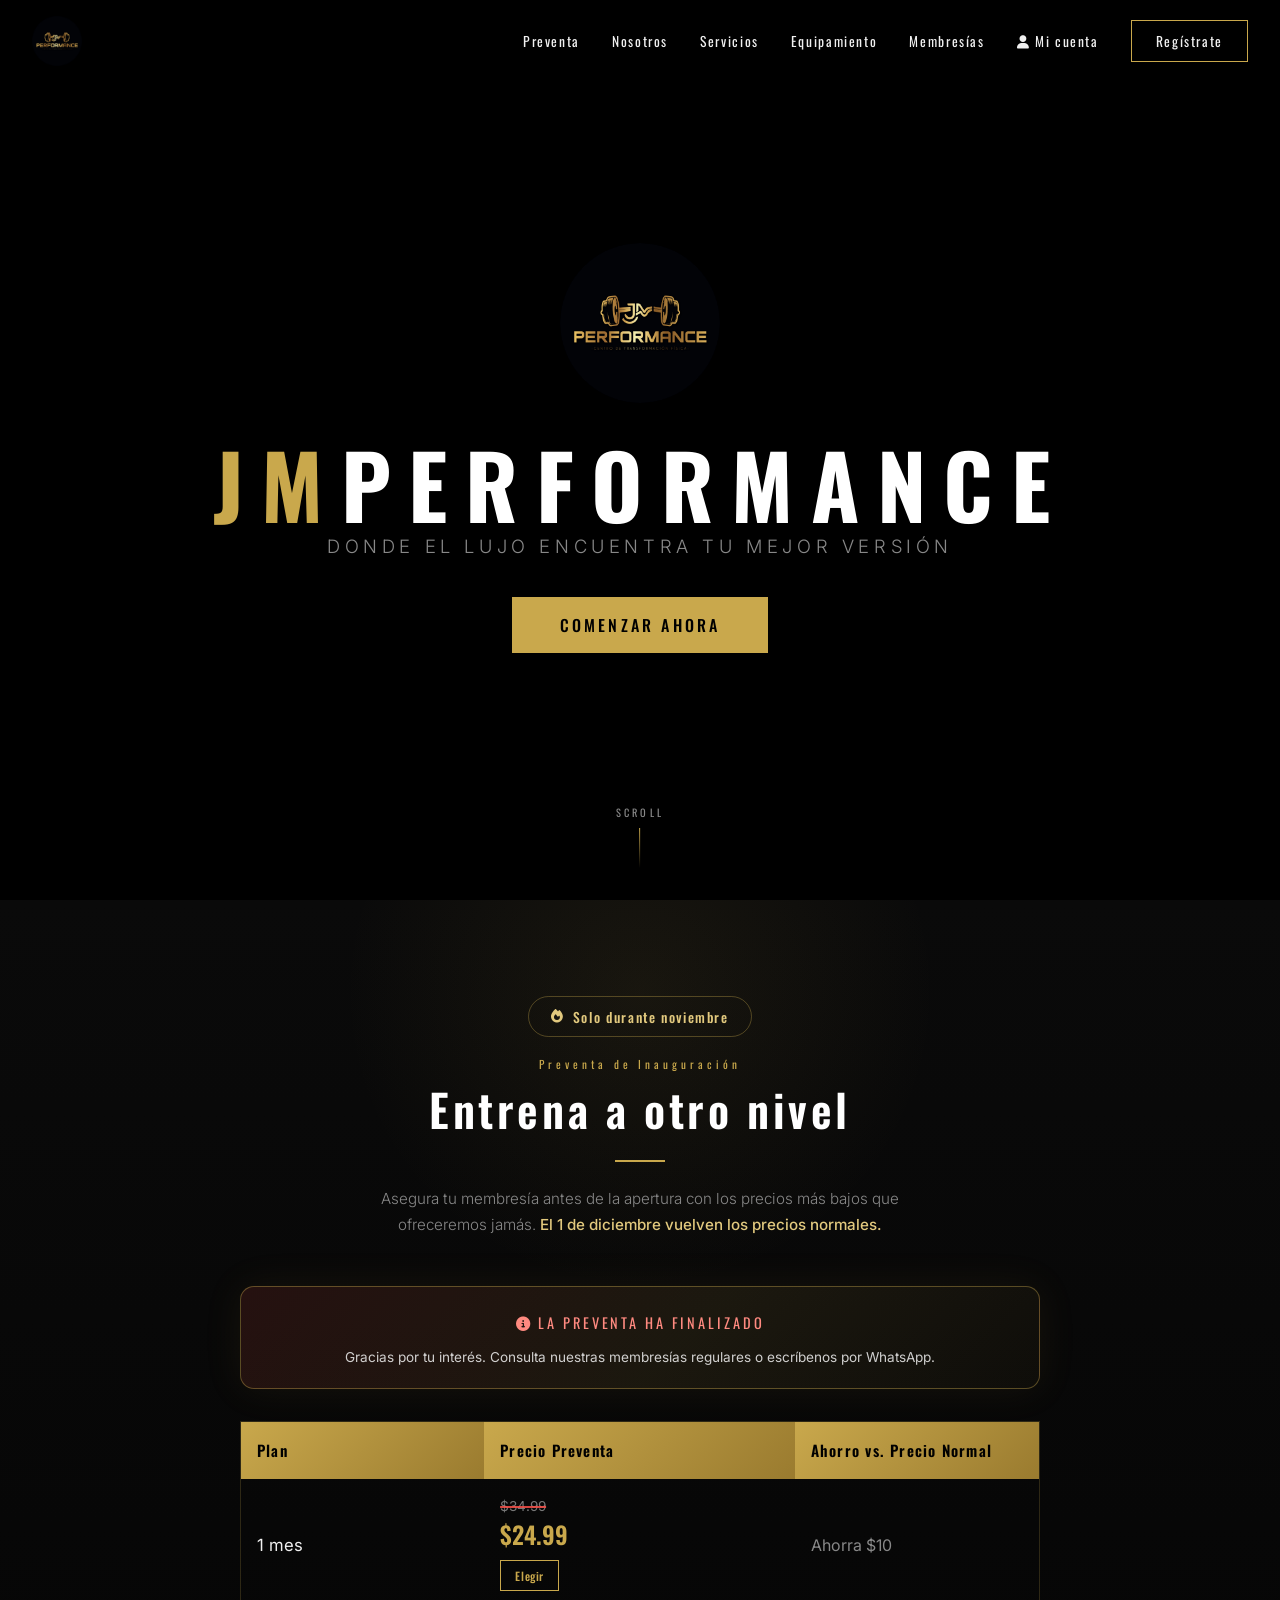
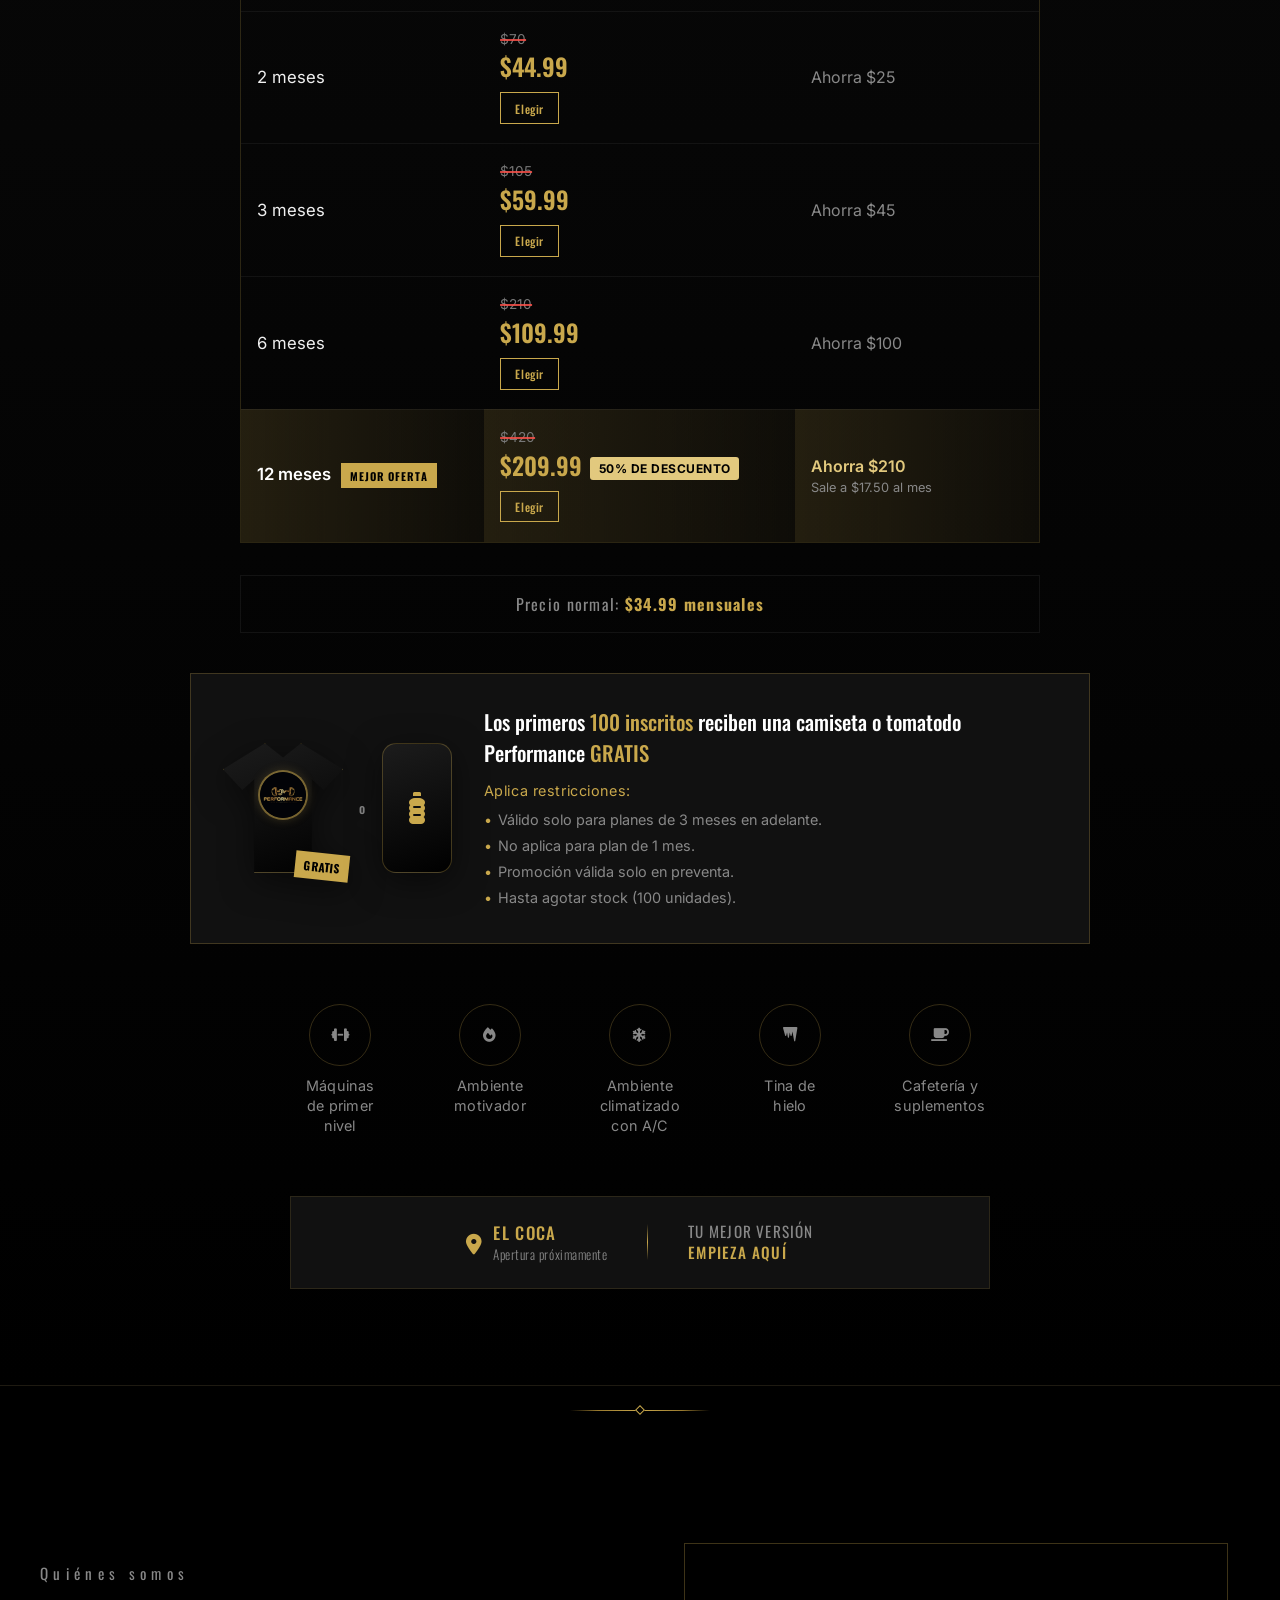
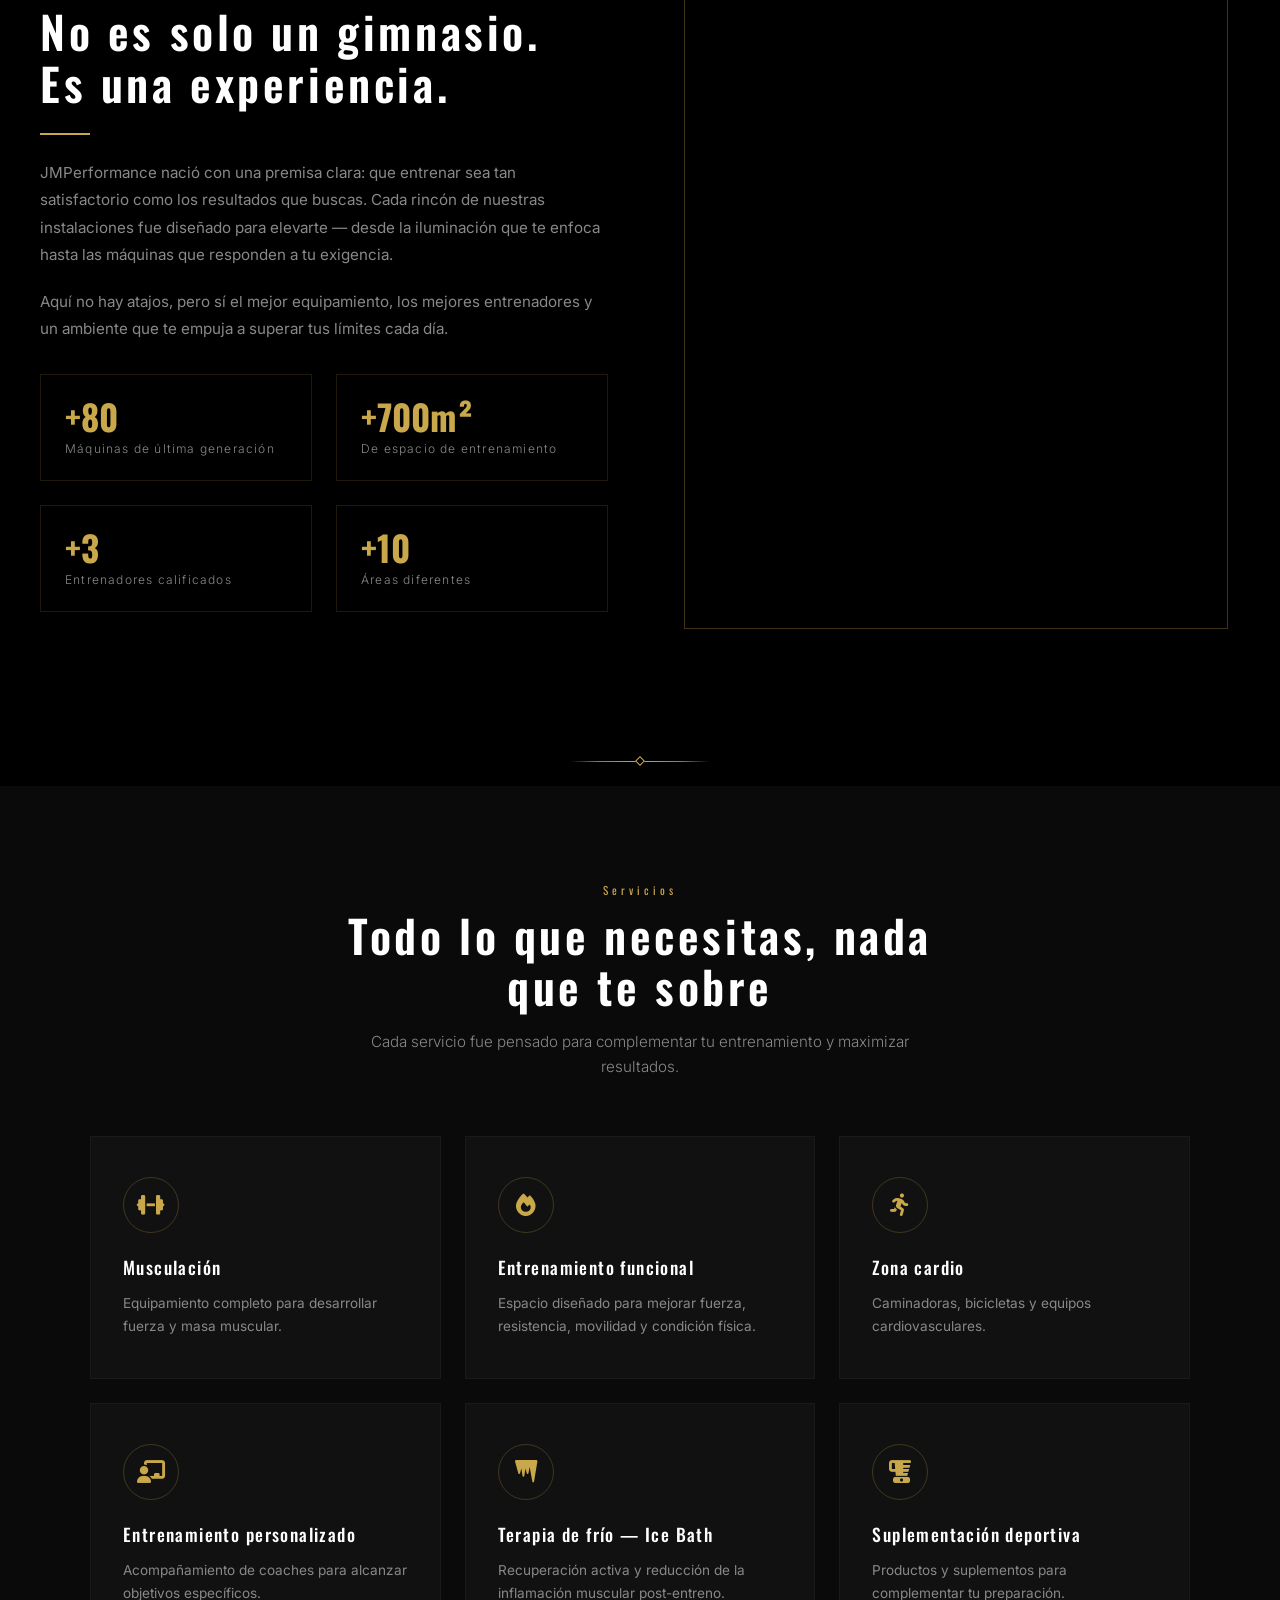
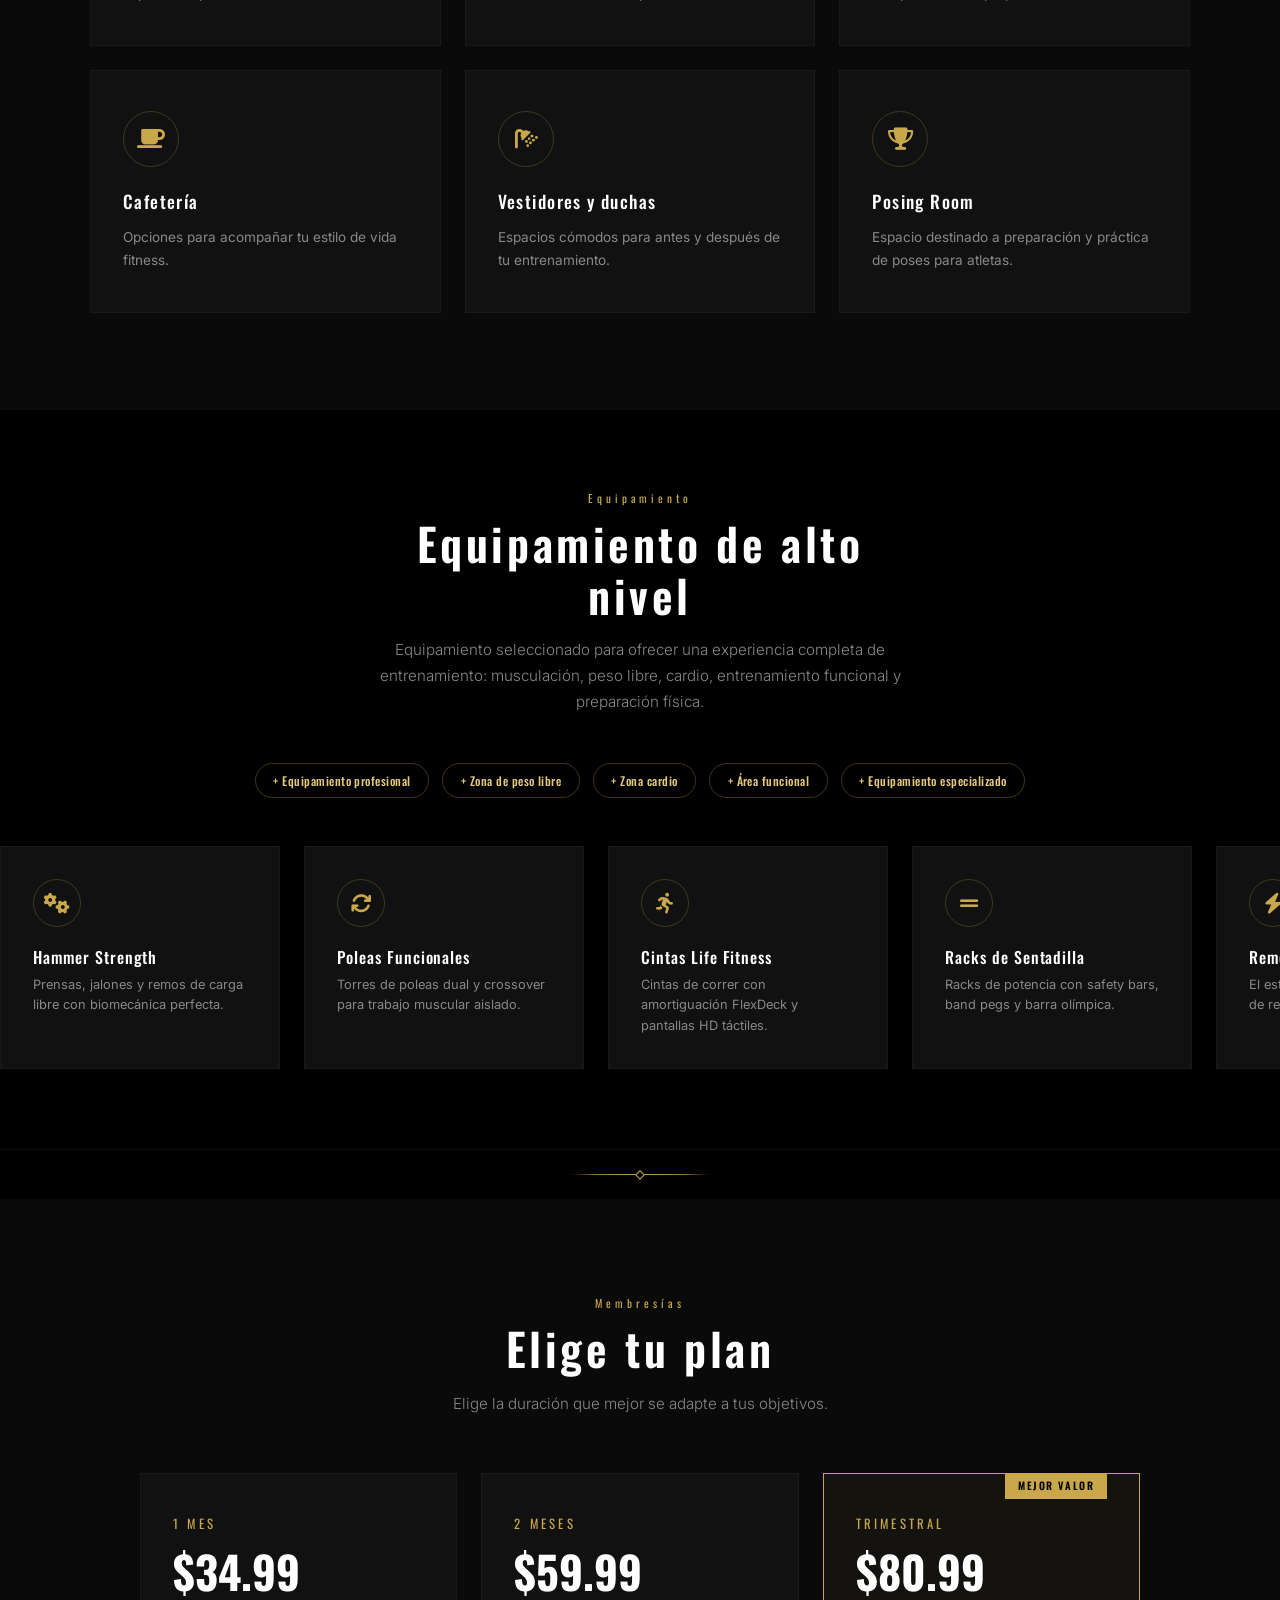
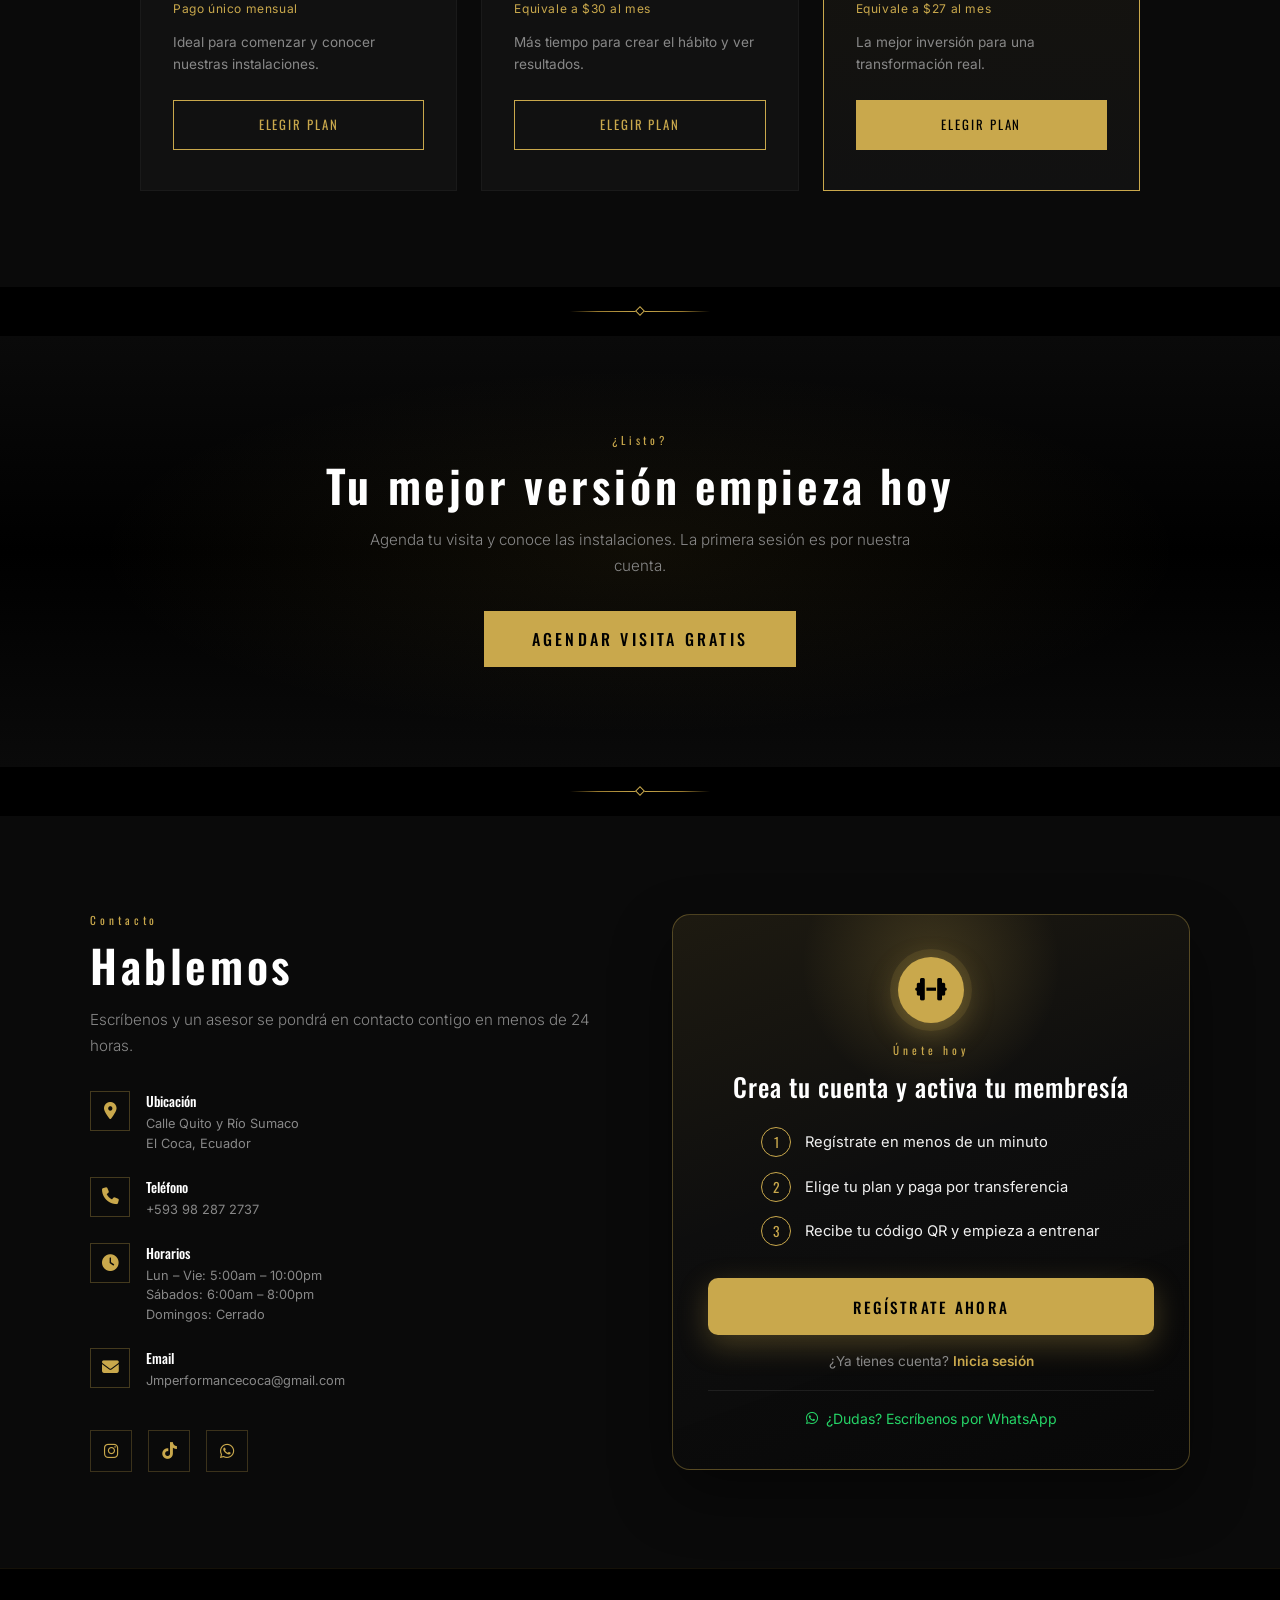
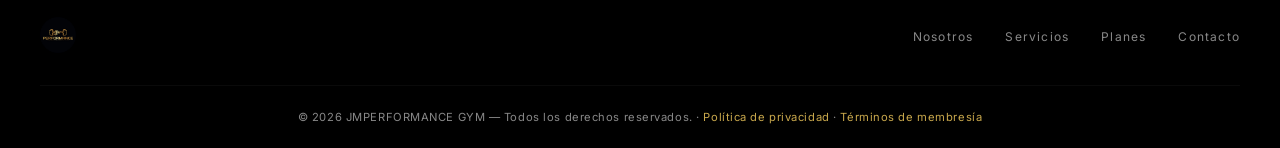
<file: index.html>
<!DOCTYPE html>
<html lang="es">
<head>
<!-- Google tag (gtag.js) -->
<script async src="https://www.googletagmanager.com/gtag/js?id=G-QZ4P85LW8N"></script>
<script>
  window.dataLayer = window.dataLayer || [];
  function gtag(){dataLayer.push(arguments);}
  gtag('js', new Date());
  gtag('config', 'G-QZ4P85LW8N');
</script>
<meta charset="UTF-8">
<meta name="theme-color" content="#000000">
<link rel="apple-touch-icon" href="/icons/apple-touch-icon.png">
<meta name="viewport" content="width=device-width, initial-scale=1.0, viewport-fit=cover">
<title>JMPERFORMANCE — Gym en El Coca, Ecuador</title>
<link rel="canonical" href="https://jmperformancecoca.com/">
<meta name="description" content="Gym de élite en El Coca, Ecuador. Reserva tu membresía en preventa de inauguración con los precios más bajos que ofreceremos jamás.">

<!-- Favicon -->
<link rel="icon" type="image/png" href="logo.png?v=4">
<link rel="apple-touch-icon" href="logo.png?v=4">

<!-- Open Graph / Facebook, WhatsApp, Instagram -->
<meta property="og:type" content="website">
<meta property="og:title" content="JMPERFORMANCE — Gym en El Coca, Ecuador">
<meta property="og:description" content="Gym de élite en El Coca, Ecuador. Reserva tu membresía en preventa de inauguración con los precios más bajos que ofreceremos jamás.">
<meta property="og:image" content="https://jmperformancecoca.com/og-image.png">
<meta property="og:url" content="https://jmperformancecoca.com/">
<meta property="og:locale" content="es_EC">

<!-- Twitter Card -->
<meta name="twitter:card" content="summary_large_image">
<meta name="twitter:title" content="JMPERFORMANCE — Gym en El Coca, Ecuador">
<meta name="twitter:description" content="Gym de élite en El Coca, Ecuador. Reserva tu membresía en preventa de inauguración con los precios más bajos que ofreceremos jamás.">
<meta name="twitter:image" content="https://jmperformancecoca.com/og-image.png">
<script type="application/ld+json">
{"@context":"https://schema.org","@type":"ExerciseGym","name":"JMPERFORMANCE","url":"https://jmperformancecoca.com/","image":"https://jmperformancecoca.com/og-image.png","logo":"https://jmperformancecoca.com/logo.png","email":"Jmperformancecoca@gmail.com","telephone":"+593982872737","address":{"@type":"PostalAddress","streetAddress":"Calle Quito y Río Sumaco","addressLocality":"El Coca","addressRegion":"Orellana","addressCountry":"EC"},"openingHoursSpecification":[{"@type":"OpeningHoursSpecification","dayOfWeek":["Monday","Tuesday","Wednesday","Thursday","Friday"],"opens":"05:00","closes":"22:00"},{"@type":"OpeningHoursSpecification","dayOfWeek":"Saturday","opens":"06:00","closes":"20:00"}],"sameAs":["https://www.instagram.com/jmperformancecoca/","https://www.tiktok.com/@performance9474"]}
</script>
<link href="https://fonts.googleapis.com/css2?family=Oswald:wght@300;400;500;600;700&family=Inter:wght@300;400;500;600&display=swap" rel="stylesheet">
<link rel="stylesheet" href="https://cdnjs.cloudflare.com/ajax/libs/font-awesome/6.5.1/css/all.min.css">
<style>
*,*::before,*::after{margin:0;padding:0;box-sizing:border-box}
:root{
  --gold:#C9A84C;
  --gold-light:#E2C97E;
  --gold-dark:#9A7B2F;
  --black:#000;
  --dark:#0A0A0A;
  --dark-card:#111111;
  --dark-card-hover:#1a1a1a;
  --gray:#888;
  --light:#f0f0f0;
  --white:#fff;
  --font-display:'Oswald',sans-serif;
  --font-body:'Inter',sans-serif;
}
html{scroll-behavior:smooth;scroll-padding-top:80px}
body{
  font-family:var(--font-body);
  background:var(--black);
  color:var(--light);
  overflow-x:hidden;
  -webkit-font-smoothing:antialiased;
}

/* ─── SCROLLBAR ─── */
::-webkit-scrollbar{width:6px}
::-webkit-scrollbar-track{background:var(--black)}
::-webkit-scrollbar-thumb{background:var(--gold-dark);border-radius:3px}

/* ─── NAV ─── */
.nav{
  position:fixed;top:0;left:0;right:0;z-index:1000;
  padding:1rem 2rem;
  display:flex;align-items:center;justify-content:space-between;
  transition:background .4s,backdrop-filter .4s,padding .4s;
}
.nav.scrolled{
  background:rgba(0,0,0,.92);
  backdrop-filter:blur(20px);
  padding:.7rem 2rem;
  border-bottom:1px solid rgba(201,168,76,.15);
}
.nav-logo{height:50px;transition:height .3s}
.nav.scrolled .nav-logo{height:40px}
.nav-links{display:flex;gap:2rem;list-style:none;align-items:center}
.nav-links a{
  font-family:var(--font-display);
  font-size:.85rem;font-weight:400;letter-spacing:.12em;
  color:var(--light);text-decoration:none;
  position:relative;transition:color .3s;
}
.nav-links a::after{
  content:'';position:absolute;bottom:-4px;left:0;width:0;height:1px;
  background:var(--gold);transition:width .3s;
}
.nav-links a:hover{color:var(--gold)}
.nav-links a:hover::after{width:100%}
.nav-cta{
  font-family:var(--font-display);
  font-size:.8rem;font-weight:500;letter-spacing:.15em;
  padding:.6rem 1.5rem;
  border:1px solid var(--gold);color:var(--gold);
  background:transparent;cursor:pointer;
  transition:all .3s;text-decoration:none;
}
.nav-cta:hover{background:var(--gold);color:var(--black)}
.nav-cta::after{display:none!important}

/* hamburger */
.hamburger{display:none;flex-direction:column;gap:5px;cursor:pointer;z-index:1001;background:none;border:none;padding:4px}
.hamburger span{display:block;width:24px;height:2px;background:var(--gold);transition:all .3s}
.hamburger.active span:nth-child(1){transform:rotate(45deg) translate(5px,5px)}
.hamburger.active span:nth-child(2){opacity:0}
.hamburger.active span:nth-child(3){transform:rotate(-45deg) translate(5px,-5px)}

/* ─── HERO ─── */
.hero{
  position:relative;height:100vh;min-height:600px;
  display:flex;align-items:center;justify-content:center;
  overflow:hidden;
}
.hero-video{
  position:absolute;inset:0;width:100%;height:100%;
  object-fit:cover;z-index:0;
}
.hero-overlay{
  position:absolute;inset:0;z-index:1;
  background:linear-gradient(180deg,rgba(0,0,0,.55) 0%,rgba(0,0,0,.7) 50%,rgba(0,0,0,.95) 100%);
}
.hero-content{
  position:relative;z-index:2;text-align:center;
  padding:0 1.5rem;
}
.hero-logo{
  width:160px;height:160px;
  border-radius:50%;
  margin:0 auto 2rem;
  animation:pulseGold 3s ease-in-out infinite;
}
@keyframes pulseGold{
  0%,100%{box-shadow:0 0 30px rgba(201,168,76,.2)}
  50%{box-shadow:0 0 60px rgba(201,168,76,.4)}
}
.hero h1{
  font-family:var(--font-display);
  font-size:clamp(2.8rem,7vw,5.5rem);
  font-weight:700;letter-spacing:.2em;
  color:var(--white);
  line-height:1;
  margin-bottom:.5rem;
}
.hero h1 span{color:var(--gold)}
.hero-tagline{
  font-family:var(--font-body);
  font-size:clamp(.9rem,1.8vw,1.15rem);
  font-weight:300;letter-spacing:.25em;
  color:var(--gray);
  margin-bottom:2.5rem;
}
.hero-cta{
  display:inline-block;
  font-family:var(--font-display);
  font-size:1rem;font-weight:500;letter-spacing:.2em;
  padding:1rem 3rem;
  background:var(--gold);color:var(--black);
  text-decoration:none;
  position:relative;overflow:hidden;
  transition:all .4s;border:none;cursor:pointer;
}
.hero-cta:hover{
  background:var(--gold-light);
  transform:translateY(-2px);
  box-shadow:0 10px 40px rgba(201,168,76,.3);
}
.scroll-indicator{
  position:absolute;bottom:2rem;left:50%;transform:translateX(-50%);
  z-index:2;display:flex;flex-direction:column;align-items:center;gap:.5rem;
}
.scroll-indicator span{
  font-size:.65rem;letter-spacing:.3em;color:var(--gray);font-family:var(--font-display);
}
.scroll-line{
  width:1px;height:40px;background:linear-gradient(180deg,var(--gold),transparent);
  animation:scrollPulse 2s ease-in-out infinite;
}
@keyframes scrollPulse{0%,100%{opacity:.3;height:40px}50%{opacity:1;height:55px}}

/* ─── SECTIONS ─── */
section{padding:6rem 2rem}
.section-label{
  font-family:var(--font-display);
  font-size:.7rem;font-weight:400;letter-spacing:.35em;
  color:var(--gold);
  margin-bottom:.75rem;
}
.section-title{
  font-family:var(--font-display);
  font-size:clamp(1.8rem,4vw,2.8rem);
  font-weight:600;letter-spacing:.08em;
  color:var(--white);line-height:1.15;
  margin-bottom:1rem;
}
.section-subtitle{
  font-size:.95rem;font-weight:300;
  color:var(--gray);max-width:560px;
  line-height:1.7;
}
.gold-line{
  width:50px;height:2px;background:var(--gold);
  margin:1.5rem 0;
}

/* ─── SECTION DIVIDER ─── */
.section-divider{
  display:flex;align-items:center;justify-content:center;
  padding:1.5rem 0;
}
.section-divider span{
  position:relative;
  width:140px;height:1px;
  background:linear-gradient(90deg,transparent,var(--gold-dark) 20%,var(--gold) 50%,var(--gold-dark) 80%,transparent);
}
.section-divider span::before{
  content:'';position:absolute;top:50%;left:50%;
  width:7px;height:7px;
  background:var(--black);
  border:1px solid var(--gold);
  transform:translate(-50%,-50%) rotate(45deg);
}

/* ─── PAYMENT MODAL ─── */
.payment-modal{
  position:fixed;inset:0;z-index:2000;
  display:flex;align-items:center;justify-content:center;
  padding:2rem 1rem;
  opacity:0;pointer-events:none;
  transition:opacity .3s;
}
.payment-modal.open{opacity:1;pointer-events:auto}
.payment-modal-overlay{
  position:absolute;inset:0;
  background:rgba(0,0,0,.85);backdrop-filter:blur(6px);
}
.payment-modal-box{
  position:relative;z-index:1;
  width:100%;max-width:560px;max-height:90vh;overflow-y:auto;
  background:var(--dark-card);
  border:1px solid rgba(201,168,76,.25);
  padding:2.5rem 2rem;
  transform:translateY(20px);
  transition:transform .3s;
}
.payment-modal.open .payment-modal-box{transform:translateY(0)}
.payment-modal-close{
  position:absolute;top:1rem;right:1rem;
  width:36px;height:36px;border-radius:50%;
  background:transparent;border:1px solid rgba(255,255,255,.15);
  color:var(--light);font-size:1.1rem;line-height:1;
  cursor:pointer;transition:all .3s;
  display:flex;align-items:center;justify-content:center;
}
.payment-modal-close:hover{border-color:var(--gold);color:var(--gold)}
.payment-modal-header{text-align:center;margin-bottom:1.8rem}
.payment-modal-header h3{
  font-family:var(--font-display);font-size:1.4rem;font-weight:600;
  color:var(--white);letter-spacing:.05em;margin:.4rem 0;
}
.payment-plan-price{
  font-family:var(--font-display);font-size:1.2rem;color:var(--gold);font-weight:600;
}
.payment-section-title{
  font-family:var(--font-display);font-size:.8rem;letter-spacing:.1em;
  color:var(--gold);margin-bottom:.9rem;
}
.deuna-box{text-align:center}
.deuna-qr{display:block;width:220px;height:220px;margin:0 auto 1rem;background:#fff;padding:10px;border-radius:12px}
.deuna-amount{display:inline-flex;flex-direction:column;gap:.2rem;padding:.7rem 1.4rem;border:1px solid rgba(201,168,76,.35);margin-bottom:1rem}
.deuna-amount span{font-size:.72rem;letter-spacing:.1em;color:var(--gray);text-transform:uppercase}
.deuna-amount strong{font-family:var(--font-display);font-size:2rem;color:var(--gold);line-height:1}
.deuna-steps{text-align:left;font-size:.85rem;color:#ccc;line-height:1.6;padding-left:1.2rem;margin:0 auto 1rem;max-width:380px}
.deuna-dl{display:inline-flex;align-items:center;gap:.4rem;text-decoration:none}
.deuna-cta{display:flex;align-items:center;justify-content:center;gap:.5rem;text-decoration:none}
.deuna-wa{display:inline-flex;align-items:center;gap:.4rem;margin-top:.9rem;color:#25D366;font-size:.85rem;text-decoration:none}
.payment-tabs{
  display:flex;gap:.5rem;margin-bottom:1.8rem;
  border-bottom:1px solid rgba(255,255,255,.08);
}
.payment-tab{
  flex:1;display:flex;align-items:center;justify-content:center;gap:.5rem;
  font-family:var(--font-display);font-size:.78rem;font-weight:500;letter-spacing:.04em;
  color:var(--gray);background:transparent;border:none;
  padding:.9rem .5rem;cursor:pointer;
  border-bottom:2px solid transparent;margin-bottom:-1px;
  transition:color .3s,border-color .3s;
}
.payment-tab:hover{color:var(--light)}
.payment-tab.active{color:var(--gold);border-color:var(--gold)}
.payment-tab-panel{display:none}
.payment-tab-panel.active{display:block}
.payment-card-placeholder{
  text-align:center;padding:3rem 1.5rem;
  border:1px dashed rgba(201,168,76,.3);
  margin-bottom:1rem;
}
.payment-card-placeholder i{font-size:2.5rem;color:var(--gold);margin-bottom:1rem;display:block}
.payment-card-placeholder h4{
  font-family:var(--font-display);font-size:1.1rem;color:var(--white);
  margin-bottom:.6rem;letter-spacing:.03em;
}
.payment-card-placeholder p{font-size:.85rem;color:var(--gray);line-height:1.6;max-width:360px;margin:0 auto}
.payment-transfer-info{
  background:rgba(255,255,255,.02);
  border:1px solid rgba(201,168,76,.15);
  padding:1.3rem;margin-bottom:1.8rem;
}
.transfer-detail{
  display:flex;align-items:center;justify-content:space-between;gap:.5rem;
  padding:.5rem 0;border-bottom:1px solid rgba(255,255,255,.05);
  font-size:.88rem;flex-wrap:wrap;
}
.transfer-detail:last-child{border-bottom:none}
.transfer-detail span{color:var(--gray)}
.transfer-detail strong{color:var(--light);font-weight:500}
.transfer-detail.highlight{
  margin-top:.4rem;padding-top:.8rem;border-top:1px solid rgba(201,168,76,.2);
}
.transfer-detail.highlight strong{color:var(--gold);font-size:1.1rem;font-family:var(--font-display)}
.copy-btn{
  font-family:var(--font-display);font-size:.65rem;letter-spacing:.05em;
  padding:.3rem .6rem;border:1px solid rgba(201,168,76,.3);
  background:transparent;color:var(--gold);cursor:pointer;
  transition:all .3s;
}
.copy-btn:hover{background:var(--gold);color:var(--black)}
.payment-form{margin-bottom:1.8rem}
.payment-form .form-group{margin-bottom:1rem}
.payment-form input[type="file"]{
  padding:.6rem;font-size:.82rem;color:var(--gray);
}
.payment-form input[type="file"]::file-selector-button{
  font-family:var(--font-display);font-size:.72rem;letter-spacing:.05em;
  padding:.5rem 1rem;margin-right:.9rem;
  background:var(--gold);color:var(--black);
  border:none;cursor:pointer;transition:background .3s;
}
.payment-form input[type="file"]::file-selector-button:hover{background:var(--gold-light)}
.payment-voucher{margin-bottom:1.8rem}
.voucher-card{
  background:linear-gradient(180deg,rgba(201,168,76,.08),transparent);
  border:1px dashed rgba(201,168,76,.35);
  padding:1.3rem;
}
.voucher-header{
  display:flex;align-items:center;gap:.7rem;
  padding-bottom:.8rem;margin-bottom:.8rem;
  border-bottom:1px solid rgba(201,168,76,.2);
}
.voucher-header img{width:32px;height:32px;border-radius:50%}
.voucher-header span{
  font-family:var(--font-display);font-size:.7rem;letter-spacing:.1em;color:var(--gold);
}
.voucher-row{
  display:flex;justify-content:space-between;gap:.5rem;
  font-size:.85rem;padding:.35rem 0;color:var(--light);
}
.voucher-row span{color:var(--gray)}
.voucher-proof{margin-top:.8rem}
.voucher-proof img{width:100%;max-height:160px;object-fit:contain;border:1px solid rgba(201,168,76,.2)}
.payment-submit{
  width:100%;display:flex;align-items:center;justify-content:center;gap:.6rem;
  font-size:.9rem;padding:1rem;
}
.payment-note{
  text-align:center;font-size:.75rem;color:var(--gray);margin-top:.8rem;line-height:1.5;
}
.payment-note a,.form-consent a,.footer-copy a{color:var(--gold);text-decoration:none}
.payment-note a:hover,.form-consent a:hover,.footer-copy a:hover{text-decoration:underline}
.payment-error{color:#f85149;font-size:.82rem;min-height:1.1em;margin:.8rem 0 0;text-align:center}
.form-consent{font-size:.75rem;color:var(--gray);margin:-.4rem 0 1rem}
.choose-btn{
  font-family:var(--font-display);font-size:.72rem;font-weight:500;letter-spacing:.05em;
  padding:.4rem .9rem;margin-top:.5rem;
  border:1px solid var(--gold);color:var(--gold);
  background:transparent;cursor:pointer;transition:all .3s;
  display:inline-block;white-space:nowrap;
}
.choose-btn:hover{background:var(--gold);color:var(--black)}

/* ─── FLOATING CTA ─── */
.floating-cta{
  display:none;align-items:center;gap:.5rem;
  position:fixed;bottom:1.4rem;left:50%;
  transform:translateX(-50%) translateY(140%);
  z-index:999;
  font-family:var(--font-display);font-size:.8rem;font-weight:600;letter-spacing:.08em;
  padding:.85rem 1.7rem;border-radius:50px;
  background:var(--gold);color:var(--black);
  text-decoration:none;
  box-shadow:0 10px 30px rgba(0,0,0,.45);
  transition:transform .4s ease,opacity .4s ease;
  opacity:0;
}
.floating-cta.visible{transform:translateX(-50%) translateY(0);opacity:1}
@media(max-width:900px){
  .floating-cta{display:inline-flex}
}

/* ─── PREVENTA ─── */
.preventa-section{
  background:linear-gradient(180deg,var(--dark) 0%,var(--black) 100%);
  position:relative;border-bottom:1px solid rgba(201,168,76,.1);
  overflow:hidden;
}
.preventa-section::before{
  content:'';position:absolute;top:-10%;left:50%;transform:translateX(-50%);
  width:600px;height:600px;
  background:radial-gradient(ellipse at center,rgba(201,168,76,.08) 0%,transparent 70%);
  pointer-events:none;
}
.urgency-badge{
  display:inline-flex;align-items:center;gap:.5rem;
  font-family:var(--font-display);font-size:.85rem;font-weight:500;
  letter-spacing:.12em;color:var(--gold-light);
  padding:.6rem 1.4rem;margin-bottom:1.2rem;
  border:1px solid rgba(201,168,76,.35);border-radius:30px;
  animation:urgencyPulse 2.2s ease-in-out infinite;
}
@keyframes urgencyPulse{
  0%,100%{box-shadow:0 0 0 0 rgba(201,168,76,.25);background:rgba(201,168,76,.05)}
  50%{box-shadow:0 0 16px 2px rgba(201,168,76,.2);background:rgba(201,168,76,.1)}
}
.preventa-header{text-align:center;max-width:650px;margin:0 auto 3rem;position:relative}
.preventa-header .gold-line{margin-left:auto;margin-right:auto}
.preventa-header .section-subtitle{margin:0 auto}
.pricing-table{
  max-width:800px;margin:0 auto 2rem;position:relative;
  border:1px solid rgba(201,168,76,.2);
  overflow-x:auto;
}
.pricing-table table{width:100%;border-collapse:collapse;min-width:480px}
.pricing-table th{
  background:linear-gradient(135deg,var(--gold),var(--gold-dark));
  color:var(--black);
  font-family:var(--font-display);
  font-size:.95rem;font-weight:600;letter-spacing:.08em;
  padding:1.1rem 1rem;text-align:left;
}
.pricing-table td{
  padding:1.2rem 1rem;font-size:1.05rem;color:var(--light);
  border-bottom:1px solid rgba(255,255,255,.05);
  transition:background .3s;
}
.pricing-table tr:last-child td{border-bottom:none}
.pricing-table tbody tr:hover td{background:rgba(201,168,76,.05)}
.pricing-table .price-cell{font-family:var(--font-display);font-weight:600;color:var(--gold);font-size:1.5rem}
.pricing-table .discount-tag{
  display:inline-block;font-family:var(--font-body);font-weight:700;
  font-size:.75rem;letter-spacing:.04em;color:var(--black);
  background:var(--gold-light);padding:.25rem .55rem;border-radius:3px;
  margin-left:.5rem;vertical-align:middle;
}
.pricing-table .savings-cell{color:var(--gray);font-size:1rem}
.pricing-table tr.best-value td{
  background:linear-gradient(90deg,rgba(201,168,76,.16),rgba(201,168,76,.05));
}
.pricing-table tr.best-value:hover td{background:linear-gradient(90deg,rgba(201,168,76,.22),rgba(201,168,76,.08))}
.pricing-table tr.best-value td:first-child{
  font-weight:600;color:var(--white);
}
.best-value-ribbon{
  display:inline-block;margin-left:.6rem;
  background:var(--gold);color:var(--black);
  font-family:var(--font-display);font-size:.68rem;font-weight:700;
  letter-spacing:.08em;padding:.3rem .6rem;
  vertical-align:middle;
}
/* precios tachados y cuenta regresiva */
.pricing-table .old-price{display:block;font-family:var(--font-body);font-size:.85rem;font-weight:400;color:#777;text-decoration-color:rgba(248,81,73,.85);text-decoration-thickness:2px;margin-bottom:.1rem}
.pricing-table .choose-btn{margin-top:.5rem}
.pricing-table .save-big{color:var(--gold-light);font-weight:600}
.pricing-table .savings-cell small{color:var(--gray);font-size:.8rem}
.hot-ribbon{display:inline-flex;align-items:center;gap:.3rem;margin-left:.6rem;background:rgba(248,81,73,.15);color:#ff8a80;border:1px solid rgba(248,81,73,.45);font-family:var(--font-display);font-size:.65rem;font-weight:700;letter-spacing:.08em;padding:.25rem .55rem;vertical-align:middle;border-radius:3px}
.preventa-header .hl{color:var(--gold-light);font-weight:500}
.countdown-box{
  max-width:800px;margin:0 auto 2rem;text-align:center;position:relative;overflow:hidden;
  padding:1.6rem 1rem 1.4rem;border-radius:14px;
  background:linear-gradient(135deg,rgba(248,81,73,.12),rgba(201,168,76,.1) 55%,rgba(201,168,76,.04));
  border:1px solid rgba(201,168,76,.4);
  box-shadow:0 0 40px rgba(201,168,76,.08);
}
.countdown-box::after{content:'';position:absolute;top:0;left:-40%;width:30%;height:100%;background:linear-gradient(90deg,transparent,rgba(255,255,255,.07),transparent);transform:skewX(-20deg);animation:cdShine 4s ease-in-out infinite}
@keyframes cdShine{0%,60%{left:-40%}100%{left:130%}}
.cd-title{font-family:var(--font-display);letter-spacing:.2em;font-size:.9rem;color:#ff8a80;margin-bottom:1rem}
.cd-title i{animation:cdBlink 1s steps(2) infinite}
@keyframes cdBlink{50%{opacity:.3}}
.cd-timer{display:flex;justify-content:center;align-items:flex-start;gap:.6rem}
.cd-unit{min-width:74px;padding:.7rem .4rem;background:rgba(0,0,0,.55);border:1px solid rgba(201,168,76,.3);border-radius:10px}
.cd-unit b{display:block;font-family:var(--font-display);font-size:2.4rem;font-weight:600;color:var(--gold);line-height:1;font-variant-numeric:tabular-nums}
.cd-unit span{display:block;margin-top:.35rem;font-size:.68rem;letter-spacing:.15em;text-transform:uppercase;color:var(--gray)}
.cd-sep{font-style:normal;font-family:var(--font-display);font-size:2rem;color:rgba(201,168,76,.5);padding-top:.5rem}
.cd-note{margin-top:1rem;font-size:.85rem;color:var(--light);opacity:.85}
.countdown-box.ended .cd-timer{display:none}
@media(max-width:560px){.cd-unit{min-width:58px}.cd-unit b{font-size:1.8rem}.cd-sep{font-size:1.5rem}.cd-timer{gap:.3rem}}
.normal-price-note{
  text-align:center;font-family:var(--font-display);
  font-size:1rem;letter-spacing:.08em;color:var(--gray);
  max-width:800px;margin:0 auto 2.5rem;padding:1rem;
  border:1px solid rgba(255,255,255,.06);
}
.normal-price-note strong{color:var(--gold)}
.promo-banner{
  display:flex;gap:2rem;align-items:center;
  max-width:900px;margin:0 auto 3rem;padding:2rem;
  background:var(--dark-card);border:1px solid rgba(201,168,76,.25);
  transition:transform .4s,border-color .4s;
}
.promo-banner:hover{transform:translateY(-3px);border-color:rgba(201,168,76,.5)}
.gift-options{display:flex;align-items:center;gap:1rem;flex-shrink:0}
.gift-divider{
  font-family:var(--font-display);font-size:.85rem;font-weight:500;
  color:var(--gray);letter-spacing:.05em;
}
.bottle-mockup{
  width:70px;height:130px;flex-shrink:0;
  display:flex;align-items:center;justify-content:center;
  background:linear-gradient(160deg,#1c1c1c,#000);
  border:1px solid rgba(201,168,76,.3);border-radius:14px;
  font-size:2rem;color:var(--gold);
  filter:drop-shadow(0 8px 16px rgba(0,0,0,.5));
  transition:transform .4s;
}
.promo-banner:hover .bottle-mockup{transform:rotate(3deg) scale(1.04)}
.tshirt-mockup{
  position:relative;width:120px;height:130px;flex-shrink:0;
  filter:drop-shadow(0 8px 16px rgba(0,0,0,.5));
  transition:transform .4s;
}
.promo-banner:hover .tshirt-mockup{transform:rotate(-3deg) scale(1.04)}
.tshirt-shape{
  position:absolute;inset:0;
  background:linear-gradient(160deg,#1c1c1c,#000);
  clip-path:polygon(35% 0%,50% 11%,65% 0%,100% 20%,84% 36%,74% 28%,74% 100%,26% 100%,26% 28%,16% 36%,0% 20%);
  border:1px solid rgba(201,168,76,.3);
}
.tshirt-logo{
  position:absolute;top:40%;left:50%;transform:translate(-50%,-50%);
  width:46px;height:46px;border-radius:50%;overflow:hidden;
  box-shadow:0 0 0 2px rgba(201,168,76,.5),0 0 12px rgba(201,168,76,.3);
}
.tshirt-logo img{width:100%;height:100%;object-fit:cover;display:block}
.tshirt-badge{
  position:absolute;bottom:-6px;right:-6px;
  background:var(--gold);color:var(--black);
  font-family:var(--font-display);font-size:.72rem;font-weight:700;
  padding:.3rem .55rem;letter-spacing:.05em;
  transform:rotate(6deg);
}
.promo-text h3{
  font-family:var(--font-display);font-weight:500;
  color:var(--white);font-size:1.3rem;line-height:1.5;margin-bottom:.9rem;
}
.promo-text h3 span{color:var(--gold)}
.promo-restrictions-label{font-size:.9rem;color:var(--gold);letter-spacing:.04em;margin-bottom:.5rem}
.promo-restrictions{font-size:.9rem;color:var(--gray);line-height:1.8}
.promo-restrictions li{list-style:none;padding-left:1em;position:relative}
.promo-restrictions li::before{content:'•';color:var(--gold);position:absolute;left:0}
.amenities-row{
  display:flex;justify-content:center;flex-wrap:wrap;
  gap:2rem 2.5rem;max-width:900px;margin:0 auto 3rem;
}
.amenity{
  display:flex;flex-direction:column;align-items:center;gap:.6rem;
  text-align:center;width:110px;padding:.75rem;
  transition:transform .3s;
}
.amenity:hover{transform:translateY(-4px)}
.amenity-icon{
  font-size:1.6rem;width:62px;height:62px;color:var(--gold);
  display:flex;align-items:center;justify-content:center;
  border:1px solid rgba(201,168,76,.25);border-radius:50%;
  transition:border-color .3s,box-shadow .3s;
}
.amenity:hover .amenity-icon{border-color:var(--gold);box-shadow:0 0 16px rgba(201,168,76,.25)}
.amenity span{font-size:.9rem;color:var(--gray);letter-spacing:.02em;line-height:1.4}
.preventa-footer{
  display:flex;align-items:center;justify-content:center;gap:2.5rem;
  max-width:700px;margin:0 auto;padding:1.5rem 2rem;
  background:var(--dark-card);border:1px solid rgba(201,168,76,.15);
  flex-wrap:wrap;
}
.location-badge{
  display:flex;align-items:center;gap:.6rem;
  font-family:var(--font-display);letter-spacing:.08em;
  color:var(--gold);font-size:1.05rem;font-weight:500;
}
.location-badge .loc-icon{font-size:1.3rem}
.location-badge div{display:flex;flex-direction:column;text-align:left;line-height:1.4}
.location-badge .soon{color:var(--gray);font-size:.82rem;font-weight:300;letter-spacing:.04em}
.footer-divider{width:1px;height:36px;background:linear-gradient(180deg,transparent,var(--gold),transparent)}
.preventa-tagline{
  display:flex;flex-direction:column;line-height:1.4;
  font-family:var(--font-display);font-size:.95rem;
  letter-spacing:.08em;color:var(--gray);
}
.preventa-tagline .highlight{color:var(--gold);font-weight:500}

/* ─── ABOUT ─── */
.about{
  display:grid;grid-template-columns:1fr 1fr;
  gap:4rem;max-width:1200px;margin:0 auto;
  align-items:center;
}
.about-text p{
  font-size:.95rem;line-height:1.8;color:var(--gray);
  margin-bottom:1.2rem;
}
.about-stats{
  display:grid;grid-template-columns:1fr 1fr;gap:1.5rem;
  margin-top:2rem;
}
.stat{
  padding:1.5rem;
  border:1px solid rgba(201,168,76,.15);
  transition:border-color .3s,transform .3s;
}
.stat:hover{border-color:var(--gold);transform:translateY(-3px)}
.stat-number{
  font-family:var(--font-display);
  font-size:2.2rem;font-weight:700;
  color:var(--gold);line-height:1;
}
.stat-label{
  font-size:.75rem;font-weight:300;color:var(--gray);
  letter-spacing:.1em;margin-top:.4rem;
}
.about-visual{
  position:relative;
  aspect-ratio:4/5;overflow:hidden;
}
.about-visual video{
  width:100%;height:100%;object-fit:cover;
  filter:brightness(.85) contrast(1.1);
}
.about-visual-border{
  position:absolute;inset:12px;
  border:1px solid rgba(201,168,76,.3);
  pointer-events:none;
}

/* ─── FEATURES ─── */
.features-section{background:var(--dark)}
.features-header{text-align:center;max-width:600px;margin:0 auto 3.5rem}
.features-header .section-subtitle{margin:0 auto}
.features-grid{
  display:grid;grid-template-columns:repeat(3,1fr);
  gap:1.5rem;max-width:1100px;margin:0 auto;
}
.feature-card{
  padding:2.5rem 2rem;
  background:var(--dark-card);
  border:1px solid rgba(255,255,255,.04);
  transition:all .4s;position:relative;overflow:hidden;
}
.feature-card::before{
  content:'';position:absolute;top:0;left:0;right:0;
  height:2px;background:var(--gold);
  transform:scaleX(0);transform-origin:left;
  transition:transform .4s;
}
.feature-card:hover{
  border-color:rgba(201,168,76,.2);
  transform:translateY(-4px);
}
.feature-card:hover::before{transform:scaleX(1)}
.feature-icon{
  width:56px;height:56px;margin-bottom:1.3rem;
  display:flex;align-items:center;justify-content:center;
  border:1px solid rgba(201,168,76,.25);border-radius:50%;
  font-size:1.4rem;color:var(--gold);
  transition:border-color .3s,box-shadow .3s,transform .3s;
}
.feature-card:hover .feature-icon{
  border-color:var(--gold);box-shadow:0 0 16px rgba(201,168,76,.25);transform:scale(1.06);
}
.feature-card h3{
  font-family:var(--font-display);
  font-size:1.1rem;font-weight:500;letter-spacing:.08em;
  color:var(--white);margin-bottom:.75rem;
}
.feature-card p{
  font-size:.85rem;line-height:1.7;color:var(--gray);
}

/* ─── EQUIPMENT MARQUEE ─── */
.equipment-section{
  padding:5rem 0;overflow:hidden;
  border-top:1px solid rgba(201,168,76,.08);
  border-bottom:1px solid rgba(201,168,76,.08);
}
.equipment-header{padding:0 2rem;text-align:center;max-width:600px;margin:0 auto 3rem}
.equipment-header .section-subtitle{margin:0 auto}
.equipment-highlights{
  display:flex;flex-wrap:wrap;justify-content:center;gap:.8rem;
  max-width:900px;margin:0 auto 3rem;padding:0 2rem;
}
.eq-highlight{
  font-family:var(--font-display);font-size:.75rem;font-weight:500;letter-spacing:.04em;
  color:var(--gold-light);
  padding:.5rem 1.1rem;
  border:1px solid rgba(201,168,76,.3);border-radius:30px;
  white-space:nowrap;
}
.marquee-track{
  display:flex;gap:1.5rem;
  animation:marquee 30s linear infinite;
  width:max-content;
}
.marquee-track:hover{animation-play-state:paused}
@keyframes marquee{0%{transform:translateX(0)}100%{transform:translateX(-50%)}}
.equip-card{
  flex-shrink:0;width:280px;
  padding:2rem;
  background:var(--dark-card);
  border:1px solid rgba(255,255,255,.04);
  transition:border-color .3s;
}
.equip-card:hover{border-color:rgba(201,168,76,.25)}
.equip-icon{
  width:48px;height:48px;margin-bottom:1.1rem;
  display:flex;align-items:center;justify-content:center;
  border:1px solid rgba(201,168,76,.25);border-radius:50%;
  font-size:1.3rem;color:var(--gold);
  transition:border-color .3s;
}
.equip-card:hover .equip-icon{border-color:var(--gold)}
.equip-card h4{
  font-family:var(--font-display);
  font-size:1rem;font-weight:500;letter-spacing:.06em;
  color:var(--white);margin-bottom:.4rem;
}
.equip-card p{font-size:.8rem;color:var(--gray);line-height:1.6}

/* ─── PLANS ─── */
.plans-section{background:var(--dark)}
.plans-header{text-align:center;max-width:600px;margin:0 auto 3.5rem}
.plans-header .section-subtitle{margin:0 auto}
.plans-grid{
  display:grid;grid-template-columns:repeat(3,1fr);
  gap:1.5rem;max-width:1000px;margin:0 auto;
  align-items:start;
}
.plan-card{
  padding:2.5rem 2rem;
  background:var(--dark-card);
  border:1px solid rgba(255,255,255,.04);
  transition:all .4s;position:relative;
}
.plan-card.featured{
  border-color:var(--gold);
  background:linear-gradient(180deg,rgba(201,168,76,.06) 0%,var(--dark-card) 100%);
}
.plan-badge{
  position:absolute;top:-1px;right:2rem;
  background:var(--gold);color:var(--black);
  font-family:var(--font-display);
  font-size:.65rem;font-weight:600;letter-spacing:.15em;
  padding:.35rem .8rem;
}
.plan-name{
  font-family:var(--font-display);
  font-size:.8rem;font-weight:400;letter-spacing:.25em;
  color:var(--gold);margin-bottom:1rem;
}
.plan-desc{
  font-size:.85rem;color:var(--gray);
  margin:1rem 0 1.5rem;line-height:1.6;
}
.plan-price{
  font-family:var(--font-display);
  font-size:2.8rem;font-weight:700;color:var(--white);line-height:1;
}
.plan-note{font-size:.75rem;color:var(--gold);letter-spacing:.05em;margin-top:.5rem}
.plan-cta{
  display:block;width:100%;padding:.9rem 1rem;
  border:1px solid var(--gold);background:transparent;color:var(--gold);
  font-family:var(--font-display);font-size:.8rem;letter-spacing:.15em;text-transform:uppercase;
  cursor:pointer;transition:all .3s;
}
.plan-cta:hover,.plan-card.featured .plan-cta{background:var(--gold);color:var(--black)}
.plan-card.featured .plan-cta:hover{background:var(--gold-light)}
.plan-cycles{display:flex;flex-direction:column;gap:.7rem}
.cycle-btn{
  display:flex;align-items:center;justify-content:space-between;
  width:100%;
  padding:.85rem 1.1rem;
  border:1px solid var(--gold);
  background:transparent;
  cursor:pointer;transition:all .3s;
  text-align:left;
}
.cycle-label{
  font-family:var(--font-display);
  font-size:.75rem;letter-spacing:.1em;color:var(--light);
}
.cycle-price{
  font-family:var(--font-display);
  font-size:1rem;font-weight:600;color:var(--gold);
}
.cycle-btn:hover{background:var(--gold)}
.cycle-btn:hover .cycle-label{color:var(--black)}
.cycle-btn:hover .cycle-price{color:var(--black)}
.plan-card.featured .cycle-btn:first-child{
  background:var(--gold);border-color:var(--gold);
}
.plan-card.featured .cycle-btn:first-child .cycle-label{color:var(--black)}
.plan-card.featured .cycle-btn:first-child .cycle-price{color:var(--black)}
.plan-card.featured .cycle-btn:first-child:hover{background:var(--gold-light)}
.cycle-btn:disabled{
  border-color:rgba(255,255,255,.1);cursor:not-allowed;opacity:.5;
}
.cycle-btn:disabled:hover{background:transparent}
.cycle-btn:disabled .cycle-label{color:var(--gray)}
.cycle-price.cycle-pending{
  font-size:.7rem;font-weight:400;font-style:italic;color:var(--gray);
}

/* ─── TESTIMONIALS ─── */
.testimonials-section{position:relative;overflow:hidden}
.testimonials-section::before{
  content:'';position:absolute;top:0;left:0;right:0;bottom:0;
  background:radial-gradient(ellipse at 50% 0%,rgba(201,168,76,.06) 0%,transparent 70%);
  pointer-events:none;
}
.testimonials-header{text-align:center;max-width:600px;margin:0 auto 3.5rem;position:relative}
.testimonials-header .section-subtitle{margin:0 auto}
.testimonials-carousel{max-width:1100px;margin:0 auto;position:relative}
.testimonials-track{
  display:flex;gap:1.5rem;
  overflow-x:auto;scroll-snap-type:x mandatory;
  scrollbar-width:none;-ms-overflow-style:none;
  padding:.25rem .25rem 1rem;margin:0 -.25rem;
}
.testimonials-track::-webkit-scrollbar{display:none}
.testimonials-track .testimonial-card{scroll-snap-align:start;flex:0 0 100%}
@media(min-width:700px){
  .testimonials-track .testimonial-card{flex:0 0 calc(50% - .75rem)}
}
@media(min-width:1050px){
  .testimonials-track .testimonial-card{flex:0 0 calc(33.333% - 1rem)}
}
.carousel-controls{display:flex;align-items:center;justify-content:center;gap:1.5rem;margin-top:1.5rem}
.carousel-arrow{
  width:44px;height:44px;border-radius:50%;flex-shrink:0;
  border:1px solid rgba(201,168,76,.3);background:transparent;color:var(--gold);
  display:flex;align-items:center;justify-content:center;cursor:pointer;font-size:.9rem;
  transition:all .3s;
}
.carousel-arrow:hover{background:var(--gold);color:var(--black);border-color:var(--gold)}
.carousel-dots{display:flex;gap:.5rem}
.carousel-dot{width:8px;height:8px;border-radius:50%;background:rgba(201,168,76,.25);cursor:pointer;transition:background .3s,transform .3s;border:none;padding:0}
.carousel-dot.active{background:var(--gold);transform:scale(1.3)}
.testimonial-card{
  padding:2rem;
  background:var(--dark-card);
  border:1px solid rgba(255,255,255,.04);
}
.testimonial-stars{color:var(--gold);font-size:.8rem;letter-spacing:2px;margin-bottom:1rem}
.testimonial-card blockquote{
  font-size:.9rem;line-height:1.8;color:var(--light);
  font-style:italic;font-weight:300;
  margin-bottom:1.5rem;
}
.testimonial-author{display:flex;align-items:center;gap:.8rem}
.testimonial-avatar{
  width:40px;height:40px;border-radius:50%;
  background:linear-gradient(135deg,var(--gold),var(--gold-dark));
  display:flex;align-items:center;justify-content:center;
  font-family:var(--font-display);
  font-size:.85rem;font-weight:600;color:var(--black);
}
.testimonial-name{
  font-family:var(--font-display);
  font-size:.85rem;font-weight:500;color:var(--white);
}
.testimonial-role{font-size:.75rem;color:var(--gray)}

/* ─── CTA BANNER ─── */
.cta-banner{
  text-align:center;
  padding:6rem 2rem;
  background:linear-gradient(180deg,var(--dark) 0%,var(--black) 50%,var(--dark) 100%);
  position:relative;
}
.cta-banner::before{
  content:'';position:absolute;inset:0;
  background:radial-gradient(ellipse at 50% 50%,rgba(201,168,76,.08) 0%,transparent 60%);
  pointer-events:none;
}
.cta-banner .section-title{position:relative}
.cta-banner .section-subtitle{margin:0 auto;position:relative}
.cta-banner .hero-cta{position:relative;margin-top:2rem}

/* ─── CONTACT ─── */
.contact-section{background:var(--dark)}
.contact-grid{
  display:grid;grid-template-columns:1fr 1fr;
  gap:4rem;max-width:1100px;margin:0 auto;
}
.contact-info .section-subtitle{margin-bottom:2rem}
.info-items{display:flex;flex-direction:column;gap:1.5rem;margin-top:2rem}
.info-item{display:flex;gap:1rem;align-items:flex-start}
.info-icon{
  width:40px;height:40px;flex-shrink:0;color:var(--gold);
  border:1px solid rgba(201,168,76,.3);
  display:flex;align-items:center;justify-content:center;
  font-size:1.05rem;
}
.info-item h4{
  font-family:var(--font-display);
  font-size:.85rem;font-weight:500;
  color:var(--white);margin-bottom:.2rem;
}
.info-item p{font-size:.8rem;color:var(--gray);line-height:1.5}
.info-item p a{color:inherit;text-decoration:none;transition:color .3s}
.info-item p a:hover{color:var(--gold)}
.social-links{
  display:flex;gap:1rem;margin-top:2.5rem;
}
.social-link{
  width:42px;height:42px;
  border:1px solid rgba(201,168,76,.25);
  display:flex;align-items:center;justify-content:center;
  color:var(--gold);font-size:1.05rem;
  text-decoration:none;transition:all .3s;
}
.social-link:hover{
  background:var(--gold);color:var(--black);
  transform:translateY(-2px);
}
.contact-form{display:flex;flex-direction:column;gap:1rem}
.form-group{display:flex;flex-direction:column;gap:.4rem}
.form-group label{
  font-size:.7rem;letter-spacing:.15em;
  color:var(--gray);font-family:var(--font-display);
}
.form-group input,.form-group textarea,.form-group select{
  padding:.9rem 1rem;
  background:rgba(255,255,255,.03);
  border:1px solid rgba(255,255,255,.08);
  color:var(--light);font-family:var(--font-body);
  font-size:.9rem;outline:none;
  transition:border-color .3s;
}
.form-group input:focus,.form-group textarea:focus,.form-group select:focus{
  border-color:var(--gold);
}
.form-group textarea{resize:vertical;min-height:100px}
.form-group select option{background:var(--dark-card);color:var(--light)}
.form-row{display:grid;grid-template-columns:1fr 1fr;gap:1rem}
.submit-btn{
  font-family:var(--font-display);
  font-size:.85rem;font-weight:500;letter-spacing:.15em;
  padding:1rem;
  background:var(--gold);color:var(--black);
  border:none;cursor:pointer;
  transition:all .3s;margin-top:.5rem;
}
.submit-btn:hover{background:var(--gold-light);transform:translateY(-2px)}
/* ─── REGÍSTRATE ─── */
.join-card{
  position:relative;overflow:hidden;align-self:center;
  background:linear-gradient(160deg,rgba(201,168,76,.10),rgba(255,255,255,.02) 45%,rgba(0,0,0,.2));
  border:1px solid rgba(201,168,76,.35);border-radius:18px;
  padding:2.6rem 2.2rem;text-align:center;
  box-shadow:0 25px 60px rgba(0,0,0,.45);
}
.join-card::before{
  content:'';position:absolute;top:-80px;left:50%;transform:translateX(-50%);
  width:260px;height:260px;border-radius:50%;
  background:radial-gradient(circle,rgba(201,168,76,.22),transparent 70%);pointer-events:none;
}
.join-icon{
  width:66px;height:66px;margin:0 auto 1.2rem;border-radius:50%;
  display:flex;align-items:center;justify-content:center;
  background:var(--gold);color:var(--black);font-size:1.6rem;position:relative;
  box-shadow:0 0 0 8px rgba(201,168,76,.12),0 10px 30px rgba(201,168,76,.35);
  animation:joinPulse 2.4s ease-in-out infinite;
}
@keyframes joinPulse{50%{box-shadow:0 0 0 14px rgba(201,168,76,.05),0 10px 30px rgba(201,168,76,.45)}}
.join-card h3{font-family:var(--font-display);font-size:1.6rem;font-weight:500;letter-spacing:.04em;color:var(--white);margin:.4rem 0 1.6rem;line-height:1.25}
.join-steps{list-style:none;text-align:left;display:flex;flex-direction:column;gap:.9rem;margin:0 auto 2rem;max-width:340px}
.join-steps li{display:flex;align-items:center;gap:.9rem;font-size:.92rem;color:var(--light)}
.join-steps span{
  width:30px;height:30px;flex-shrink:0;border-radius:50%;
  border:1px solid var(--gold);color:var(--gold);
  display:flex;align-items:center;justify-content:center;
  font-family:var(--font-display);font-size:.85rem;
}
.join-btn{display:block;text-decoration:none;border-radius:10px;font-size:.95rem;padding:1.1rem;box-shadow:0 10px 30px rgba(201,168,76,.3)}
.join-alt{margin-top:1.1rem;font-size:.85rem;color:var(--gray)}
.join-alt a{color:var(--gold);text-decoration:none;font-weight:600}
.join-alt a:hover{text-decoration:underline}
.join-wa{display:inline-flex;align-items:center;gap:.5rem;margin-top:1.3rem;padding-top:1.2rem;border-top:1px solid rgba(255,255,255,.08);width:100%;justify-content:center;color:#25D366;text-decoration:none;font-size:.88rem;transition:opacity .3s}
.join-wa:hover{opacity:.8}

/* ─── FOOTER ─── */
footer{
  padding:3rem 2rem 1.5rem;
  border-top:1px solid rgba(201,168,76,.1);
}
.footer-content{
  display:flex;justify-content:space-between;align-items:center;
  max-width:1200px;margin:0 auto;
  flex-wrap:wrap;gap:1rem;
}
.footer-logo{height:36px}
.footer-links{display:flex;gap:2rem;list-style:none;flex-wrap:wrap}
.footer-links a{
  font-size:.75rem;color:var(--gray);
  text-decoration:none;letter-spacing:.1em;
  transition:color .3s;
}
.footer-links a:hover{color:var(--gold)}
.footer-copy{
  text-align:center;max-width:1200px;margin:2rem auto 0;
  padding-top:1.5rem;
  border-top:1px solid rgba(255,255,255,.04);
  font-size:.7rem;color:var(--gray);
  letter-spacing:.05em;
}

/* ─── REVEAL ANIMATION ─── */
.reveal{
  opacity:0;transform:translateY(30px);
  transition:opacity .7s ease,transform .7s ease;
}
.reveal.visible{opacity:1;transform:translateY(0)}

/* ─── MOBILE ─── */
@media(max-width:900px){
  .hamburger{display:flex}
  .nav-links{
    position:fixed;top:0;right:-100%;
    width:75%;max-width:320px;height:100vh;
    flex-direction:column;
    background:rgba(10,10,10,.98);
    backdrop-filter:blur(20px);
    padding:5rem 2rem 2rem;
    gap:1.5rem;
    transition:right .4s;
    border-left:1px solid rgba(201,168,76,.1);
  }
  .nav-links.open{right:0}
  .nav-links a{font-size:1rem}
  .promo-banner{flex-direction:column;align-items:center;text-align:center}
  .promo-restrictions{text-align:left}
  .preventa-footer{flex-direction:column;text-align:center;gap:1.2rem}
  .footer-divider{width:60%;height:1px;background:linear-gradient(90deg,transparent,var(--gold),transparent)}
  .location-badge{flex-direction:column}
  .location-badge div{align-items:center;text-align:center}
  .preventa-tagline{align-items:center}
  .about{grid-template-columns:1fr;gap:2.5rem}
  .about-visual{max-height:350px}
  .features-grid{grid-template-columns:1fr}
  .plans-grid{grid-template-columns:1fr;max-width:400px}
  .contact-grid{grid-template-columns:1fr;gap:3rem}
  .form-row{grid-template-columns:1fr}
  .footer-content{flex-direction:column;text-align:center}
  .footer-links{justify-content:center}
}
@media(max-width:480px){
  section{padding:4rem 1.2rem}
  .hero-logo{width:120px;height:120px}
  .hero h1{font-size:2.5rem;letter-spacing:.06em}
  .pricing-table table{min-width:0}
  .pricing-table th{font-size:.65rem;padding:.7rem .5rem;letter-spacing:.02em}
  .pricing-table td{font-size:.82rem;padding:.8rem .5rem}
  .pricing-table .price-cell{font-size:1.05rem}
  .pricing-table .savings-cell{font-size:.75rem}
  .pricing-table .discount-tag,.best-value-ribbon{display:block;margin:.35rem 0 0}
  .payment-modal-box{padding:2rem 1.3rem}
  .transfer-detail{font-size:.82rem}
}
</style>
</head>
<body>

<!-- ═══ NAV ═══ -->
<nav class="nav" id="navbar">
  <img src="logo.png?v=4" alt="JMPerformance" class="nav-logo">
  <ul class="nav-links" id="navLinks">
    <li><a href="#preventa" onclick="closeMenu()">Preventa</a></li>
    <li><a href="#about" onclick="closeMenu()">Nosotros</a></li>
    <li><a href="#features" onclick="closeMenu()">Servicios</a></li>
    <li><a href="#equipment" onclick="closeMenu()">Equipamiento</a></li>
    <li><a href="#plans" onclick="closeMenu()">Membresías</a></li>
    <li><a href="portal.html"><i class="fa-solid fa-user"></i> Mi cuenta</a></li>
    <li><a href="#contact" class="nav-cta" onclick="closeMenu()">Regístrate</a></li>
  </ul>
  <button class="hamburger" id="hamburger" aria-label="Menú">
    <span></span><span></span><span></span>
  </button>
</nav>

<!-- ═══ HERO ═══ -->
<section class="hero">
  <video class="hero-video" autoplay muted loop playsinline>
    <source src="hero-video.mp4" type="video/mp4">
  </video>
  <div class="hero-overlay"></div>
  <div class="hero-content">
    <img src="logo.png?v=4" alt="JMPerformance Gym" class="hero-logo">
    <h1><span>JM</span>PERFORMANCE</h1>
    <p class="hero-tagline">DONDE EL LUJO ENCUENTRA TU MEJOR VERSIÓN</p>
    <a href="#plans" class="hero-cta">COMENZAR AHORA</a>
  </div>
  <div class="scroll-indicator">
    <span>SCROLL</span>
    <div class="scroll-line"></div>
  </div>
</section>

<!-- ═══ PREVENTA ═══ -->
<section id="preventa" class="preventa-section">
  <div class="preventa-header reveal">
    <span class="urgency-badge"><i class="fa-solid fa-fire"></i> Solo durante noviembre</span>
    <p class="section-label">Preventa de Inauguración</p>
    <h2 class="section-title">Entrena a otro nivel</h2>
    <div class="gold-line"></div>
    <p class="section-subtitle">Asegura tu membresía antes de la apertura con los precios más bajos que ofreceremos jamás. <strong class="hl">El 1 de diciembre vuelven los precios normales.</strong></p>
  </div>

  <!-- Cuenta regresiva: termina el 30 de noviembre a las 23:59 (hora de Ecuador) -->
  <div class="countdown-box reveal" id="countdown" data-end="2026-11-30T23:59:59-05:00">
    <p class="cd-title"><i class="fa-solid fa-bolt"></i> LA PREVENTA TERMINA EN</p>
    <div class="cd-timer">
      <div class="cd-unit"><b id="cdD">00</b><span>Días</span></div><i class="cd-sep">:</i>
      <div class="cd-unit"><b id="cdH">00</b><span>Horas</span></div><i class="cd-sep">:</i>
      <div class="cd-unit"><b id="cdM">00</b><span>Min</span></div><i class="cd-sep">:</i>
      <div class="cd-unit"><b id="cdS">00</b><span>Seg</span></div>
    </div>
    <p class="cd-note">Después del 30 de noviembre el precio vuelve a <strong>$34.99 mensuales</strong>. ¡Aprovecha ahora!</p>
  </div>

  <div class="pricing-table reveal">
    <table>
      <thead>
        <tr><th>Plan</th><th>Precio Preventa</th><th>Ahorro vs. Precio Normal</th></tr>
      </thead>
      <tbody>
        <tr><td>1 mes</td><td class="price-cell"><s class="old-price">$34.99</s>$24.99<br><button type="button" class="choose-btn" onclick="openPaymentModal('Preventa — 1 mes','$24.99','24.99')">Elegir</button></td><td class="savings-cell">Ahorra $10</td></tr>
        <tr><td>2 meses</td><td class="price-cell"><s class="old-price">$70</s>$44.99<br><button type="button" class="choose-btn" onclick="openPaymentModal('Preventa — 2 meses','$44.99','44.99')">Elegir</button></td><td class="savings-cell">Ahorra $25</td></tr>
        <tr><td>3 meses</td><td class="price-cell"><s class="old-price">$105</s>$59.99<br><button type="button" class="choose-btn" onclick="openPaymentModal('Preventa — 3 meses','$59.99','59.99')">Elegir</button></td><td class="savings-cell">Ahorra $45</td></tr>
        <tr><td>6 meses</td><td class="price-cell"><s class="old-price">$210</s>$109.99<br><button type="button" class="choose-btn" onclick="openPaymentModal('Preventa — 6 meses','$109.99','109.99')">Elegir</button></td><td class="savings-cell">Ahorra $100</td></tr>
        <tr class="best-value">
          <td>12 meses<span class="best-value-ribbon">MEJOR OFERTA</span></td>
          <td class="price-cell"><s class="old-price">$420</s>$209.99<span class="discount-tag">50% DE DESCUENTO</span><br><button type="button" class="choose-btn" onclick="openPaymentModal('Preventa — 12 meses','$209.99','209.99')">Elegir</button></td>
          <td class="savings-cell"><strong class="save-big">Ahorra $210</strong><br><small>Sale a $17.50 al mes</small></td>
        </tr>
      </tbody>
    </table>
  </div>

  <p class="normal-price-note reveal">Precio normal: <strong>$34.99 mensuales</strong></p>

  <div class="promo-banner reveal">
    <div class="gift-options">
      <div class="tshirt-mockup">
        <div class="tshirt-shape"></div>
        <div class="tshirt-logo"><img src="logo.png?v=4" alt="Camiseta JMPerformance"></div>
        <span class="tshirt-badge">GRATIS</span>
      </div>
      <span class="gift-divider">o</span>
      <div class="bottle-mockup"><i class="fa-solid fa-bottle-water"></i></div>
    </div>
    <div class="promo-text">
      <h3>Los primeros <span>100 inscritos</span> reciben una camiseta o tomatodo Performance <span>GRATIS</span></h3>
      <p class="promo-restrictions-label">Aplica restricciones:</p>
      <ul class="promo-restrictions">
        <li>Válido solo para planes de 3 meses en adelante.</li>
        <li>No aplica para plan de 1 mes.</li>
        <li>Promoción válida solo en preventa.</li>
        <li>Hasta agotar stock (100 unidades).</li>
      </ul>
    </div>
  </div>

  <div class="amenities-row reveal">
    <div class="amenity"><span class="amenity-icon"><i class="fa-solid fa-dumbbell"></i></span><span>Máquinas de primer nivel</span></div>
    <div class="amenity"><span class="amenity-icon"><i class="fa-solid fa-fire"></i></span><span>Ambiente motivador</span></div>
    <div class="amenity"><span class="amenity-icon"><i class="fa-solid fa-snowflake"></i></span><span>Ambiente climatizado con A/C</span></div>
    <div class="amenity"><span class="amenity-icon"><i class="fa-solid fa-icicles"></i></span><span>Tina de hielo</span></div>
    <div class="amenity"><span class="amenity-icon"><i class="fa-solid fa-mug-saucer"></i></span><span>Cafetería y suplementos</span></div>
  </div>

  <div class="preventa-footer reveal">
    <div class="location-badge">
      <span class="loc-icon"><i class="fa-solid fa-location-dot"></i></span>
      <div><span>EL COCA</span><span class="soon">Apertura próximamente</span></div>
    </div>
    <div class="footer-divider"></div>
    <div class="preventa-tagline">
      <span>TU MEJOR VERSIÓN</span>
      <span class="highlight">EMPIEZA AQUÍ</span>
    </div>
  </div>
</section>

<div class="section-divider"><span></span></div>

<!-- ═══ ABOUT ═══ -->
<section id="about">
  <div class="about">
    <div class="about-text reveal">
      <p class="section-label">Quiénes somos</p>
      <h2 class="section-title">No es solo un gimnasio.<br>Es una experiencia.</h2>
      <div class="gold-line"></div>
      <p>JMPerformance nació con una premisa clara: que entrenar sea tan satisfactorio como los resultados que buscas. Cada rincón de nuestras instalaciones fue diseñado para elevarte — desde la iluminación que te enfoca hasta las máquinas que responden a tu exigencia.</p>
      <p>Aquí no hay atajos, pero sí el mejor equipamiento, los mejores entrenadores y un ambiente que te empuja a superar tus límites cada día.</p>
      <div class="about-stats">
        <div class="stat">
          <div class="stat-number" data-target="80" data-prefix="+">+80</div>
          <div class="stat-label">Máquinas de última generación</div>
        </div>
        <div class="stat">
          <div class="stat-number" data-target="700" data-prefix="+" data-suffix="m²">+700m²</div>
          <div class="stat-label">De espacio de entrenamiento</div>
        </div>
        <div class="stat">
          <div class="stat-number" data-target="3" data-prefix="+">+3</div>
          <div class="stat-label">Entrenadores calificados</div>
        </div>
        <div class="stat">
          <div class="stat-number" data-target="10" data-prefix="+">+10</div>
          <div class="stat-label">Áreas diferentes</div>
        </div>
      </div>
    </div>
    <div class="about-visual reveal">
      <video autoplay muted loop playsinline style="width:100%;height:100%;object-fit:cover;filter:brightness(.85) contrast(1.1)">
        <source src="about-video.mp4" type="video/mp4">
      </video>
      <div class="about-visual-border"></div>
    </div>
  </div>
</section>

<div class="section-divider"><span></span></div>

<!-- ═══ FEATURES ═══ -->
<section id="features" class="features-section">
  <div class="features-header reveal">
    <p class="section-label">Servicios</p>
    <h2 class="section-title">Todo lo que necesitas, nada que te sobre</h2>
    <p class="section-subtitle">Cada servicio fue pensado para complementar tu entrenamiento y maximizar resultados.</p>
  </div>
  <div class="features-grid">
    <div class="feature-card reveal">
      <span class="feature-icon"><i class="fa-solid fa-dumbbell"></i></span>
      <h3>Musculación</h3>
      <p>Equipamiento completo para desarrollar fuerza y masa muscular.</p>
    </div>
    <div class="feature-card reveal">
      <span class="feature-icon"><i class="fa-solid fa-fire"></i></span>
      <h3>Entrenamiento funcional</h3>
      <p>Espacio diseñado para mejorar fuerza, resistencia, movilidad y condición física.</p>
    </div>
    <div class="feature-card reveal">
      <span class="feature-icon"><i class="fa-solid fa-person-running"></i></span>
      <h3>Zona cardio</h3>
      <p>Caminadoras, bicicletas y equipos cardiovasculares.</p>
    </div>
    <div class="feature-card reveal">
      <span class="feature-icon"><i class="fa-solid fa-chalkboard-user"></i></span>
      <h3>Entrenamiento personalizado</h3>
      <p>Acompañamiento de coaches para alcanzar objetivos específicos.</p>
    </div>
    <div class="feature-card reveal">
      <span class="feature-icon"><i class="fa-solid fa-icicles"></i></span>
      <h3>Terapia de frío — Ice Bath</h3>
      <p>Recuperación activa y reducción de la inflamación muscular post-entreno.</p>
    </div>
    <div class="feature-card reveal">
      <span class="feature-icon"><i class="fa-solid fa-blender"></i></span>
      <h3>Suplementación deportiva</h3>
      <p>Productos y suplementos para complementar tu preparación.</p>
    </div>
    <div class="feature-card reveal">
      <span class="feature-icon"><i class="fa-solid fa-mug-saucer"></i></span>
      <h3>Cafetería</h3>
      <p>Opciones para acompañar tu estilo de vida fitness.</p>
    </div>
    <div class="feature-card reveal">
      <span class="feature-icon"><i class="fa-solid fa-shower"></i></span>
      <h3>Vestidores y duchas</h3>
      <p>Espacios cómodos para antes y después de tu entrenamiento.</p>
    </div>
    <div class="feature-card reveal">
      <span class="feature-icon"><i class="fa-solid fa-trophy"></i></span>
      <h3>Posing Room</h3>
      <p>Espacio destinado a preparación y práctica de poses para atletas.</p>
    </div>
  </div>
</section>

<!-- ═══ EQUIPMENT MARQUEE ═══ -->
<section id="equipment" class="equipment-section">
  <div class="equipment-header reveal">
    <p class="section-label">Equipamiento</p>
    <h2 class="section-title">Equipamiento de alto nivel</h2>
    <p class="section-subtitle">Equipamiento seleccionado para ofrecer una experiencia completa de entrenamiento: musculación, peso libre, cardio, entrenamiento funcional y preparación física.</p>
  </div>
  <div class="equipment-highlights reveal">
    <span class="eq-highlight">+ Equipamiento profesional</span>
    <span class="eq-highlight">+ Zona de peso libre</span>
    <span class="eq-highlight">+ Zona cardio</span>
    <span class="eq-highlight">+ Área funcional</span>
    <span class="eq-highlight">+ Equipamiento especializado</span>
  </div>
  <div class="marquee-track">
    <div class="equip-card"><span class="equip-icon"><i class="fa-solid fa-gears"></i></span><h4>Hammer Strength</h4><p>Prensas, jalones y remos de carga libre con biomecánica perfecta.</p></div>
    <div class="equip-card"><span class="equip-icon"><i class="fa-solid fa-arrows-rotate"></i></span><h4>Poleas Funcionales</h4><p>Torres de poleas dual y crossover para trabajo muscular aislado.</p></div>
    <div class="equip-card"><span class="equip-icon"><i class="fa-solid fa-person-running"></i></span><h4>Cintas Life Fitness</h4><p>Cintas de correr con amortiguación FlexDeck y pantallas HD táctiles.</p></div>
    <div class="equip-card"><span class="equip-icon"><i class="fa-solid fa-grip-lines"></i></span><h4>Racks de Sentadilla</h4><p>Racks de potencia con safety bars, band pegs y barra olímpica.</p></div>
    <div class="equip-card"><span class="equip-icon"><i class="fa-solid fa-bolt"></i></span><h4>Remo Concept2</h4><p>El estándar mundial en máquinas de remo para cardio y potencia.</p></div>
    <div class="equip-card"><span class="equip-icon"><i class="fa-solid fa-wave-square"></i></span><h4>Battle Ropes</h4><p>Cuerdas de entrenamiento funcional para resistencia y explosividad.</p></div>
    <div class="equip-card"><span class="equip-icon"><i class="fa-solid fa-dumbbell"></i></span><h4>Mancuernas Premium</h4><p>Set completo hasta 70 kg con recubrimiento de goma de alta densidad.</p></div>
    <div class="equip-card"><span class="equip-icon"><i class="fa-solid fa-bicycle"></i></span><h4>Assault Bike</h4><p>Bicicletas de aire para intervalos de alta intensidad sin igual.</p></div>
    <!-- duplicate set for seamless marquee -->
    <div class="equip-card" aria-hidden="true"><span class="equip-icon"><i class="fa-solid fa-gears"></i></span><h4>Hammer Strength</h4><p>Prensas, jalones y remos de carga libre con biomecánica perfecta.</p></div>
    <div class="equip-card" aria-hidden="true"><span class="equip-icon"><i class="fa-solid fa-arrows-rotate"></i></span><h4>Poleas Funcionales</h4><p>Torres de poleas dual y crossover para trabajo muscular aislado.</p></div>
    <div class="equip-card" aria-hidden="true"><span class="equip-icon"><i class="fa-solid fa-person-running"></i></span><h4>Cintas Life Fitness</h4><p>Cintas de correr con amortiguación FlexDeck y pantallas HD táctiles.</p></div>
    <div class="equip-card" aria-hidden="true"><span class="equip-icon"><i class="fa-solid fa-grip-lines"></i></span><h4>Racks de Sentadilla</h4><p>Racks de potencia con safety bars, band pegs y barra olímpica.</p></div>
    <div class="equip-card" aria-hidden="true"><span class="equip-icon"><i class="fa-solid fa-bolt"></i></span><h4>Remo Concept2</h4><p>El estándar mundial en máquinas de remo para cardio y potencia.</p></div>
    <div class="equip-card" aria-hidden="true"><span class="equip-icon"><i class="fa-solid fa-wave-square"></i></span><h4>Battle Ropes</h4><p>Cuerdas de entrenamiento funcional para resistencia y explosividad.</p></div>
    <div class="equip-card" aria-hidden="true"><span class="equip-icon"><i class="fa-solid fa-dumbbell"></i></span><h4>Mancuernas Premium</h4><p>Set completo hasta 70 kg con recubrimiento de goma de alta densidad.</p></div>
    <div class="equip-card" aria-hidden="true"><span class="equip-icon"><i class="fa-solid fa-bicycle"></i></span><h4>Assault Bike</h4><p>Bicicletas de aire para intervalos de alta intensidad sin igual.</p></div>
  </div>
</section>

<div class="section-divider"><span></span></div>

<!-- ═══ PLANS ═══ -->
<section id="plans" class="plans-section">
  <div class="plans-header reveal">
    <p class="section-label">Membresías</p>
    <h2 class="section-title">Elige tu plan</h2>
    <p class="section-subtitle">Elige la duración que mejor se adapte a tus objetivos.</p>
  </div>
  <div class="plans-grid">
    <div class="plan-card reveal">
      <p class="plan-name">1 MES</p>
      <p class="plan-price">$34.99</p>
      <p class="plan-note">Pago único mensual</p>
      <p class="plan-desc">Ideal para comenzar y conocer nuestras instalaciones.</p>
      <button type="button" class="plan-cta" onclick="openPaymentModal('Membresía — 1 Mes','$34.99','34.99')">Elegir plan</button>
    </div>
    <div class="plan-card reveal">
      <p class="plan-name">2 MESES</p>
      <p class="plan-price">$59.99</p>
      <p class="plan-note">Equivale a $30 al mes</p>
      <p class="plan-desc">Más tiempo para crear el hábito y ver resultados.</p>
      <button type="button" class="plan-cta" onclick="openPaymentModal('Membresía — 2 Meses','$59.99','59.99')">Elegir plan</button>
    </div>
    <div class="plan-card featured reveal">
      <div class="plan-badge">MEJOR VALOR</div>
      <p class="plan-name">TRIMESTRAL</p>
      <p class="plan-price">$80.99</p>
      <p class="plan-note">Equivale a $27 al mes</p>
      <p class="plan-desc">La mejor inversión para una transformación real.</p>
      <button type="button" class="plan-cta" onclick="openPaymentModal('Membresía — Trimestral','$80.99','80.99')">Elegir plan</button>
    </div>
  </div>
</section>

<div class="section-divider"><span></span></div>

<!-- ═══ CTA BANNER ═══ -->
<section class="cta-banner">
  <div class="reveal">
    <p class="section-label">¿Listo?</p>
    <h2 class="section-title">Tu mejor versión empieza hoy</h2>
    <p class="section-subtitle">Agenda tu visita y conoce las instalaciones. La primera sesión es por nuestra cuenta.</p>
    <a href="#contact" class="hero-cta">AGENDAR VISITA GRATIS</a>
  </div>
</section>

<div class="section-divider"><span></span></div>

<!-- ═══ CONTACT ═══ -->
<section id="contact" class="contact-section">
  <div class="contact-grid">
    <div class="contact-info reveal">
      <p class="section-label">Contacto</p>
      <h2 class="section-title">Hablemos</h2>
      <p class="section-subtitle">Escríbenos y un asesor se pondrá en contacto contigo en menos de 24 horas.</p>
      <div class="info-items">
        <div class="info-item">
          <div class="info-icon"><i class="fa-solid fa-location-dot"></i></div>
          <div><h4>Ubicación</h4><p>Calle Quito y Río Sumaco<br>El Coca, Ecuador</p></div>
        </div>
        <div class="info-item">
          <div class="info-icon"><i class="fa-solid fa-phone"></i></div>
          <div><h4>Teléfono</h4><p><a href="tel:+593982872737">+593 98 287 2737</a></p></div>
        </div>
        <div class="info-item">
          <div class="info-icon"><i class="fa-solid fa-clock"></i></div>
          <div><h4>Horarios</h4><p>Lun – Vie: 5:00am – 10:00pm<br>Sábados: 6:00am – 8:00pm<br>Domingos: Cerrado</p></div>
        </div>
        <div class="info-item">
          <div class="info-icon"><i class="fa-solid fa-envelope"></i></div>
          <div><h4>Email</h4><p><a href="mailto:Jmperformancecoca@gmail.com">Jmperformancecoca@gmail.com</a></p></div>
        </div>
      </div>
      <div class="social-links">
        <a href="https://www.instagram.com/jmperformancecoca/?hl=es" class="social-link" aria-label="Instagram" target="_blank" rel="noopener"><i class="fa-brands fa-instagram"></i></a>
        <a href="https://www.tiktok.com/@performance9474" class="social-link" aria-label="TikTok" target="_blank" rel="noopener"><i class="fa-brands fa-tiktok"></i></a>
        <a href="https://wa.me/593982872737" class="social-link" aria-label="WhatsApp" target="_blank" rel="noopener"><i class="fa-brands fa-whatsapp"></i></a>
      </div>
    </div>
    <div class="join-card reveal" id="registro">
      <div class="join-icon"><i class="fa-solid fa-dumbbell"></i></div>
      <p class="section-label">Únete hoy</p>
      <h3>Crea tu cuenta y activa tu membresía</h3>
      <ul class="join-steps">
        <li><span>1</span> Regístrate en menos de un minuto</li>
        <li><span>2</span> Elige tu plan y paga por transferencia</li>
        <li><span>3</span> Recibe tu código QR y empieza a entrenar</li>
      </ul>
      <a href="portal.html?registro" class="submit-btn join-btn">REGÍSTRATE AHORA</a>
      <p class="join-alt">¿Ya tienes cuenta? <a href="portal.html">Inicia sesión</a></p>
      <a class="join-wa" href="https://wa.me/593982872737?text=Hola%20JMPERFORMANCE%2C%20tengo%20una%20consulta" target="_blank" rel="noopener"><i class="fa-brands fa-whatsapp"></i> ¿Dudas? Escríbenos por WhatsApp</a>
    </div>
  </div>
</section>

<!-- ═══ FOOTER ═══ -->
<footer>
  <div class="footer-content">
    <img src="logo.png?v=4" alt="JMPerformance" class="footer-logo">
    <ul class="footer-links">
      <li><a href="#about">Nosotros</a></li>
      <li><a href="#features">Servicios</a></li>
      <li><a href="#plans">Planes</a></li>
      <li><a href="#contact">Contacto</a></li>
    </ul>
  </div>
  <p class="footer-copy">© 2026 JMPERFORMANCE GYM — Todos los derechos reservados. · <a href="privacidad.html">Política de privacidad</a> · <a href="terminos.html">Términos de membresía</a></p>
</footer>

<a href="#preventa" class="floating-cta" id="floatingCta"><i class="fa-solid fa-fire"></i> Ver Preventa</a>

<!-- ═══ PAYMENT MODAL ═══ -->
<div class="payment-modal" id="paymentModal">
  <div class="payment-modal-overlay" id="paymentModalOverlay"></div>
  <div class="payment-modal-box">
    <button class="payment-modal-close" id="paymentModalClose" aria-label="Cerrar">&times;</button>

    <div class="payment-modal-header">
      <p class="section-label">Confirma tu inscripción</p>
      <h3 id="paymentPlanName">Plan</h3>
      <p class="payment-plan-price" id="paymentPlanPrice">$0</p>
    </div>

    <div class="payment-tabs">
      <button type="button" class="payment-tab active" data-tab="transfer"><i class="fa-solid fa-building-columns"></i> Transferencia</button>
      <button type="button" class="payment-tab" data-tab="deuna"><i class="fa-solid fa-qrcode"></i> DeUna</button>
      <button type="button" class="payment-tab" data-tab="card"><i class="fa-solid fa-credit-card"></i> Tarjeta</button>
    </div>

    <div class="payment-tab-panel active" data-panel="transfer">
      <div class="payment-transfer-info">
        <p class="payment-section-title">1. Realiza la transferencia</p>
        <div class="transfer-detail"><span>Banco</span><strong>Banco Pichincha</strong></div>
        <div class="transfer-detail"><span>Tipo de cuenta</span><strong>Ahorros (transaccional)</strong></div>
        <div class="transfer-detail"><span>Número de cuenta</span><strong>2216437669</strong><button type="button" class="copy-btn" data-copy="2216437669">Copiar</button></div>
        <div class="transfer-detail"><span>Titular</span><strong>Joe Mendez</strong></div>
        <div class="transfer-detail highlight"><span>Monto a transferir</span><strong id="paymentAmount">$0</strong></div>
      </div>

      <div class="payment-form">
        <p class="payment-section-title">2. Completa tus datos</p>
        <div class="form-group">
          <label>Nombre completo</label>
          <input type="text" id="paymentName" placeholder="Tu nombre completo">
        </div>
        <div class="form-group">
          <label>Teléfono</label>
          <input type="tel" id="paymentPhone" placeholder="+593 ...">
        </div>
        <div class="form-group">
          <label>Captura del comprobante de transferencia</label>
          <input type="file" id="paymentProof" accept="image/*">
        </div>
      </div>

      <div class="payment-voucher">
        <p class="payment-section-title">3. Tu voucher</p>
        <div class="voucher-card">
          <div class="voucher-header">
            <img src="logo.png?v=4" alt="JMPerformance">
            <span>COMPROBANTE DE INSCRIPCIÓN</span>
          </div>
          <div class="voucher-row"><span>Plan</span><strong id="voucherPlan">—</strong></div>
          <div class="voucher-row"><span>Precio</span><strong id="voucherPrice">—</strong></div>
          <div class="voucher-row"><span>Nombre</span><strong id="voucherName">—</strong></div>
          <div class="voucher-row"><span>Teléfono</span><strong id="voucherPhone">—</strong></div>
          <div class="voucher-row"><span>Fecha</span><strong id="voucherDate">—</strong></div>
          <div class="voucher-proof" id="voucherProofPreview"></div>
        </div>
      </div>

      <button type="button" class="hero-cta payment-submit" id="paymentSubmit">
        <i class="fa-brands fa-whatsapp"></i> ENVIAR COMPROBANTE POR WHATSAPP
      </button>
      <p class="payment-note">Al hacer clic se abrirá el menú para compartir: elige <strong>WhatsApp</strong> y envía el voucher al chat de <strong>JMPerformance (098 287 2737)</strong>.</p>
      <p class="payment-note">Al inscribirte aceptas los <a href="terminos.html" target="_blank">Términos de membresía</a> y la <a href="privacidad.html" target="_blank">Política de privacidad</a>.</p>
    </div>

    <div class="payment-tab-panel" data-panel="deuna">
      <div class="deuna-box">
        <p class="payment-section-title">1. Escanea con tu app DeUna o Banco Pichincha</p>
        <img src="deuna-qr.png" alt="Código QR DeUna de JMPerformance" class="deuna-qr" width="220" height="220">
        <div class="deuna-amount"><span>Monto a pagar</span><strong id="deunaAmount">$0</strong></div>
        <ol class="deuna-steps">
          <li>Abre <strong>DeUna</strong> (o la app del Banco Pichincha) y toca <strong>Escanear</strong>.</li>
          <li>Escanea este código. Si estás en el celular, descárgalo y elige <strong>escanear desde galería</strong>.</li>
          <li>Escribe el monto <strong>exacto</strong> y confirma el pago.</li>
        </ol>
        <a href="deuna-qr.png" download="JMPerformance-DeUna-QR.png" class="copy-btn deuna-dl"><i class="fa-solid fa-download"></i> Descargar QR</a>
        <p class="payment-section-title" style="margin-top:1.6rem">2. Envía tu comprobante</p>
        <a href="portal.html?registro" class="hero-cta payment-submit deuna-cta"><i class="fa-solid fa-user-plus"></i> CREAR MI CUENTA Y SUBIR COMPROBANTE</a>
        <a href="#" id="deunaWa" target="_blank" rel="noopener" class="deuna-wa"><i class="fa-brands fa-whatsapp"></i> O envíalo por WhatsApp</a>
        <p class="payment-note">El pago llega a la cuenta del gimnasio en Banco Pichincha (titular: Joe Mendez). Al inscribirte aceptas los <a href="terminos.html" target="_blank">Términos de membresía</a>.</p>
      </div>
    </div>

    <div class="payment-tab-panel" data-panel="card">
      <div class="payment-card-placeholder" id="cardSoon">
        <i class="fa-solid fa-credit-card"></i>
        <h4>Pago con tarjeta próximamente</h4>
        <p>Estamos activando el pago con tarjeta de crédito/débito y PayPhone. Mientras tanto, puedes inscribirte por transferencia bancaria en la otra pestaña.</p>
      </div>
      <form id="cardForm" class="payment-form" style="display:none" novalidate>
        <p class="payment-section-title">1. Tus datos</p>
        <div class="form-group"><label>Nombre completo</label><input type="text" id="cardName" placeholder="Tu nombre completo" autocomplete="name" required></div>
        <div class="form-group"><label>Cédula</label><input type="text" id="cardCedula" placeholder="10 dígitos" inputmode="numeric" maxlength="13" required></div>
        <div class="form-group"><label>Teléfono</label><input type="tel" id="cardPhone" placeholder="09..." autocomplete="tel" required></div>
        <div class="form-group"><label>Correo (será tu usuario)</label><input type="email" id="cardEmail" placeholder="tu@email.com" autocomplete="email" required></div>
        <p class="payment-section-title" style="margin-top:1.4rem">2. Resumen</p>
        <div class="transfer-detail"><span>Plan</span><strong id="cardPlan">—</strong></div>
        <div class="transfer-detail"><span>Precio</span><strong id="cardBase">—</strong></div>
        <div class="transfer-detail" id="cardSurRow"><span>Recargo por pago con tarjeta (<span id="cardSurPct">0</span>%)</span><strong id="cardSur">—</strong></div>
        <div class="transfer-detail highlight"><span>Total a pagar</span><strong id="cardTotal">—</strong></div>
        <p class="payment-error" id="cardError"></p>
        <button type="submit" class="hero-cta payment-submit" id="cardSubmit"><i class="fa-solid fa-lock"></i> PAGAR CON TARJETA / PAYPHONE</button>
        <p class="payment-note">Serás dirigido a la plataforma segura de <strong>PayPhone</strong> (crédito, débito o app PayPhone). Al aprobarse el pago, tu cuenta y membresía se activan automáticamente. Al pagar aceptas los <a href="terminos.html" target="_blank">Términos de membresía</a>.</p>
      </form>
    </div>
  </div>
</div>

<script>
// ─── NAV SCROLL ───
const navbar=document.getElementById('navbar');
window.addEventListener('scroll',()=>{
  navbar.classList.toggle('scrolled',window.scrollY>60);
});

// ─── HAMBURGER ───
const hamburger=document.getElementById('hamburger');
const navLinks=document.getElementById('navLinks');
hamburger.addEventListener('click',()=>{
  hamburger.classList.toggle('active');
  navLinks.classList.toggle('open');
});
function closeMenu(){
  hamburger.classList.remove('active');
  navLinks.classList.remove('open');
}

// ─── REVEAL ON SCROLL ───
const reveals=document.querySelectorAll('.reveal');
const observer=new IntersectionObserver((entries)=>{
  entries.forEach(e=>{
    if(e.isIntersecting){
      e.target.classList.add('visible');
      observer.unobserve(e.target);
    }
  });
},{threshold:0.12});
reveals.forEach(el=>observer.observe(el));

// ─── SMOOTH SCROLL ───
document.querySelectorAll('a[href^="#"]').forEach(a=>{
  a.addEventListener('click',e=>{
    e.preventDefault();
    const t=document.querySelector(a.getAttribute('href'));
    if(t)t.scrollIntoView({behavior:'smooth'});
  });
});

// ─── CUENTA REGRESIVA DE LA PREVENTA ───
(function(){
  const box=document.getElementById('countdown');if(!box)return;
  const end=new Date(box.dataset.end).getTime(),p=n=>String(n).padStart(2,'0');
  const cta=document.getElementById('floatingCta');
  function tick(){
    const ms=end-Date.now();
    if(ms<=0){box.classList.add('ended');box.querySelector('.cd-title').innerHTML='<i class="fa-solid fa-circle-info"></i> LA PREVENTA HA FINALIZADO';
      box.querySelector('.cd-note').textContent='Gracias por tu interés. Consulta nuestras membresías regulares o escríbenos por WhatsApp.';return}
    const s=Math.floor(ms/1000),d=Math.floor(s/86400);
    document.getElementById('cdD').textContent=p(d);document.getElementById('cdH').textContent=p(Math.floor(s%86400/3600));
    document.getElementById('cdM').textContent=p(Math.floor(s%3600/60));document.getElementById('cdS').textContent=p(s%60);
    if(cta)cta.innerHTML='<i class="fa-solid fa-fire"></i> Preventa: '+(d>=1?'quedan '+d+(d===1?' día':' días'):'¡último día!');
    setTimeout(tick,1000-Date.now()%1000);
  }
  tick();
})();

// ─── COUNTER ANIMATION ───
const counters=document.querySelectorAll('.stat-number[data-target]');
const counterObserver=new IntersectionObserver((entries)=>{
  entries.forEach(entry=>{
    if(entry.isIntersecting){
      animateCounter(entry.target);
      counterObserver.unobserve(entry.target);
    }
  });
},{threshold:0.5});
counters.forEach(el=>counterObserver.observe(el));

function animateCounter(el){
  const target=parseInt(el.dataset.target,10);
  const prefix=el.dataset.prefix||'';
  const suffix=el.dataset.suffix||'';
  const duration=1400;
  const startTime=performance.now();
  function tick(now){
    const progress=Math.min((now-startTime)/duration,1);
    const eased=1-Math.pow(1-progress,3);
    el.textContent=prefix+Math.round(target*eased)+suffix;
    if(progress<1)requestAnimationFrame(tick);
  }
  requestAnimationFrame(tick);
}

// ─── PAYMENT MODAL ───
const paymentModal=document.getElementById('paymentModal');
const paymentName=document.getElementById('paymentName');
const paymentPhone=document.getElementById('paymentPhone');
const paymentProof=document.getElementById('paymentProof');
const voucherProofPreview=document.getElementById('voucherProofPreview');
let currentPlan={name:'',price:'',amount:''};

function openPaymentModal(name,price,amount){
  currentPlan={name,price,amount};
  document.getElementById('paymentPlanName').textContent=name;
  document.getElementById('paymentPlanPrice').textContent=price;
  document.getElementById('paymentAmount').textContent='$'+amount;
  document.getElementById('deunaAmount').textContent='$'+amount;
  document.getElementById('deunaWa').href='https://wa.me/593982872737?text='+encodeURIComponent('Hola, pagué con DeUna mi plan '+name+' ($'+amount+'). Adjunto el comprobante.');
  document.getElementById('voucherPlan').textContent=name;
  document.getElementById('voucherPrice').textContent=price;
  document.getElementById('voucherName').textContent='—';
  document.getElementById('voucherPhone').textContent='—';
  document.getElementById('voucherDate').textContent=new Date().toLocaleDateString('es-EC',{day:'2-digit',month:'2-digit',year:'numeric'});
  paymentName.value='';
  paymentPhone.value='';
  paymentProof.value='';
  voucherProofPreview.innerHTML='';
  document.querySelectorAll('.payment-tab').forEach(t=>t.classList.toggle('active',t.dataset.tab==='transfer'));
  document.querySelectorAll('.payment-tab-panel').forEach(p=>p.classList.toggle('active',p.dataset.panel==='transfer'));
  paymentModal.classList.add('open');
  document.body.style.overflow='hidden';
}
function closePaymentModal(){
  paymentModal.classList.remove('open');
  document.body.style.overflow='';
}
// ─── PAGO CON TARJETA (PayPhone) ───
let payConfig=null;
async function getPayConfig(){
  if(payConfig)return payConfig;
  try{const r=await fetch('/api/pay-prepare');if(r.ok)payConfig=await r.json()}catch(_){}
  return payConfig||{enabled:false,plans:[],surchargePct:0};
}
const usd=c=>'$'+(c/100).toFixed(2);
async function setupCardTab(){
  const cfg=await getPayConfig();
  const plan=cfg.plans.find(p=>currentPlan&&p.name.toLowerCase()===currentPlan.name.toLowerCase());
  const on=cfg.enabled&&!!plan;
  document.getElementById('cardSoon').style.display=on?'none':'';
  document.getElementById('cardForm').style.display=on?'':'none';
  if(!on)return;
  document.getElementById('cardPlan').textContent=plan.name;
  document.getElementById('cardBase').textContent=usd(plan.base);
  document.getElementById('cardSurPct').textContent=cfg.surchargePct;
  document.getElementById('cardSur').textContent=usd(plan.surcharge);
  document.getElementById('cardSurRow').style.display=plan.surcharge?'':'none';
  document.getElementById('cardTotal').textContent=usd(plan.total);
  document.getElementById('cardError').textContent='';
}
document.getElementById('cardForm').addEventListener('submit',async e=>{
  e.preventDefault();
  const err=document.getElementById('cardError'),btn=document.getElementById('cardSubmit');
  const data={plan:currentPlan&&currentPlan.name,full_name:document.getElementById('cardName').value.trim(),cedula:document.getElementById('cardCedula').value.trim(),phone:document.getElementById('cardPhone').value.trim(),email:document.getElementById('cardEmail').value.trim()};
  if(data.full_name.length<3){err.textContent='Escribe tu nombre completo';return}
  if(!/^\d{10}(\d{3})?$/.test(data.cedula.replace(/\D/g,''))){err.textContent='Cédula no válida (10 dígitos)';return}
  if(data.phone.replace(/\D/g,'').length<9){err.textContent='Teléfono no válido';return}
  if(!/^[^@\s]+@[^@\s]+\.[^@\s]+$/.test(data.email)){err.textContent='Correo no válido';return}
  err.textContent='';btn.disabled=true;btn.innerHTML='<i class="fa-solid fa-spinner fa-spin"></i> CONECTANDO CON PAYPHONE...';
  try{
    const r=await fetch('/api/pay-prepare',{method:'POST',headers:{'Content-Type':'application/json'},body:JSON.stringify(data)});
    const j=await r.json().catch(()=>({}));
    if(!r.ok||!j.url)throw new Error(j.error||'No se pudo iniciar el pago');
    try{window.gtag&&gtag('event','begin_checkout',{currency:'USD',items:[{item_name:data.plan}]})}catch(_){}
    location.href=j.url;
  }catch(ex){err.textContent=ex.message;btn.disabled=false;btn.innerHTML='<i class="fa-solid fa-lock"></i> PAGAR CON TARJETA / PAYPHONE'}
});

document.querySelectorAll('.payment-tab').forEach(tab=>{
  tab.addEventListener('click',()=>{
    document.querySelectorAll('.payment-tab').forEach(t=>t.classList.remove('active'));
    document.querySelectorAll('.payment-tab-panel').forEach(p=>p.classList.remove('active'));
    tab.classList.add('active');
    document.querySelector('.payment-tab-panel[data-panel="'+tab.dataset.tab+'"]').classList.add('active');
    if(tab.dataset.tab==='card')setupCardTab();
  });
});
document.getElementById('paymentModalOverlay').addEventListener('click',closePaymentModal);
document.getElementById('paymentModalClose').addEventListener('click',closePaymentModal);
document.addEventListener('keydown',e=>{
  if(e.key==='Escape')closePaymentModal();
});

let proofImage=null;     // Image() del comprobante subido
let voucherFile=null;    // File PNG del voucher listo para compartir
let voucherTimer=null;
const logoImg=new Image();
logoImg.src='logo.png?v=4';

function loadImage(src){
  return new Promise((res,rej)=>{const i=new Image();i.onload=()=>res(i);i.onerror=rej;i.src=src;});
}

// Dibuja el voucher completo (datos + captura) en un canvas y lo guarda como PNG
async function buildVoucher(){
  voucherFile=null;
  const name=paymentName.value.trim(), phone=paymentPhone.value.trim();
  if(!name||!phone||!proofImage)return;
  const W=1080, pad=70, gold='#C9A84C';
  const rows=[['Plan',currentPlan.name],['Precio',currentPlan.price],['Nombre',name],['Teléfono',phone],
    ['Fecha',document.getElementById('voucherDate').textContent]];
  const maxProofW=W-pad*2, maxProofH=1400;
  const sc=Math.min(maxProofW/proofImage.width,maxProofH/proofImage.height,1.5);
  const pw=Math.round(proofImage.width*sc), ph=Math.round(proofImage.height*sc);
  const headerH=200, rowH=90, H=pad+headerH+rows.length*rowH+60+ph+pad;
  const c=document.createElement('canvas'); c.width=W; c.height=H;
  const x=c.getContext('2d');
  x.fillStyle='#0b0b0b'; x.fillRect(0,0,W,H);
  x.strokeStyle=gold; x.lineWidth=3; x.strokeRect(20,20,W-40,H-40);
  if(logoImg.complete&&logoImg.naturalWidth)x.drawImage(logoImg,pad,pad,130,130);
  x.fillStyle=gold; x.font='600 40px Oswald, Arial, sans-serif'; x.textBaseline='middle';
  x.fillText('COMPROBANTE DE INSCRIPCIÓN',pad+160,pad+65);
  let y=pad+headerH;
  x.fillStyle='rgba(201,168,76,.4)'; x.fillRect(pad,y-30,W-pad*2,2);
  rows.forEach(([k,v])=>{
    y+=rowH/2;
    x.textAlign='left'; x.fillStyle='#9a9a9a'; x.font='38px Inter, Arial, sans-serif'; x.fillText(k,pad,y);
    x.textAlign='right'; x.fillStyle='#ffffff'; x.font='600 40px Inter, Arial, sans-serif'; x.fillText(v,W-pad,y);
    y+=rowH/2;
  });
  x.textAlign='left';
  y+=40;
  x.drawImage(proofImage,(W-pw)/2,y,pw,ph);
  const blob=await new Promise(r=>c.toBlob(r,'image/png'));
  const safe=name.replace(/[^\w]+/g,'-').replace(/^-|-$/g,'')||'cliente';
  voucherFile=new File([blob],'voucher-'+safe+'.png',{type:'image/png'});
}
function scheduleVoucher(){
  clearTimeout(voucherTimer);
  voucherTimer=setTimeout(buildVoucher,250);
}

paymentName.addEventListener('input',e=>{
  document.getElementById('voucherName').textContent=e.target.value.trim()||'—';
  scheduleVoucher();
});
paymentPhone.addEventListener('input',e=>{
  document.getElementById('voucherPhone').textContent=e.target.value.trim()||'—';
  scheduleVoucher();
});
paymentProof.addEventListener('change',e=>{
  const file=e.target.files[0];
  proofImage=null; voucherFile=null;
  if(file){
    const reader=new FileReader();
    reader.onload=ev=>{
      voucherProofPreview.innerHTML='<img src="'+ev.target.result+'" alt="Comprobante de transferencia">';
      loadImage(ev.target.result).then(img=>{proofImage=img;buildVoucher();});
    };
    reader.readAsDataURL(file);
  }else{
    voucherProofPreview.innerHTML='';
  }
});

document.querySelectorAll('.copy-btn').forEach(btn=>{
  btn.addEventListener('click',()=>{
    navigator.clipboard.writeText(btn.dataset.copy).then(()=>{
      const original=btn.textContent;
      btn.textContent='¡Copiado!';
      setTimeout(()=>{btn.textContent=original;},1500);
    });
  });
});

document.getElementById('paymentSubmit').addEventListener('click',async()=>{
  const name=paymentName.value.trim();
  const phone=paymentPhone.value.trim();
  if(!name||!phone){
    alert('Por favor completa tu nombre y teléfono antes de continuar.');
    return;
  }
  if(!paymentProof.files[0]){
    alert('Por favor sube la captura de tu comprobante de transferencia.');
    return;
  }
  const msg='Hola! Quiero confirmar mi inscripción:\n\n'
    +'Plan: '+currentPlan.name+'\n'
    +'Precio: '+currentPlan.price+'\n'
    +'Nombre: '+name+'\n'
    +'Teléfono: '+phone;
  if(!voucherFile){
    alert('Estamos preparando tu voucher, intenta de nuevo en un segundo.');
    buildVoucher();
    return;
  }
  // Móvil: menú de compartir con la imagen del voucher (elige WhatsApp → JMPerformance)
  if(navigator.canShare&&navigator.canShare({files:[voucherFile]})){
    try{
      await navigator.share({files:[voucherFile],text:msg});
      return;
    }catch(err){
      if(err&&err.name==='AbortError')return;
    }
  }
  // Computadora / navegador sin soporte: descarga el voucher y abre WhatsApp con el texto
  const a=document.createElement('a');
  a.href=URL.createObjectURL(voucherFile); a.download=voucherFile.name;
  document.body.appendChild(a); a.click(); a.remove();
  setTimeout(()=>URL.revokeObjectURL(a.href),5000);
  alert('Se descargó tu voucher. En WhatsApp, adjunta la imagen descargada antes de enviar.');
  window.open('https://wa.me/593982872737?text='+encodeURIComponent(msg+'\n\nAdjunto mi voucher.'),'_blank');
});

// ─── FLOATING CTA ───
const floatingCta=document.getElementById('floatingCta');
const heroSection=document.querySelector('.hero');
if(floatingCta&&heroSection){
  window.addEventListener('scroll',()=>{
    const show=window.scrollY>heroSection.offsetHeight*0.6;
    floatingCta.classList.toggle('visible',show);
  });
}

// ─── TESTIMONIALS CAROUSEL ───
const tTrack=document.getElementById('testimonialsTrack');
if(tTrack){
  const tCards=tTrack.querySelectorAll('.testimonial-card');
  const tDotsWrap=document.getElementById('testimonialDots');
  tCards.forEach((_,i)=>{
    const dot=document.createElement('button');
    dot.className='carousel-dot'+(i===0?' active':'');
    dot.setAttribute('aria-label','Ir al testimonio '+(i+1));
    dot.addEventListener('click',()=>{
      tCards[i].scrollIntoView({behavior:'smooth',inline:'start',block:'nearest'});
    });
    tDotsWrap.appendChild(dot);
  });
  const tDots=tDotsWrap.querySelectorAll('.carousel-dot');
  function updateActiveDot(){
    const trackLeft=tTrack.getBoundingClientRect().left;
    let closestIdx=0,closestDist=Infinity;
    tCards.forEach((card,i)=>{
      const dist=Math.abs(card.getBoundingClientRect().left-trackLeft);
      if(dist<closestDist){closestDist=dist;closestIdx=i;}
    });
    tDots.forEach((d,i)=>d.classList.toggle('active',i===closestIdx));
  }
  let scrollTimeout;
  tTrack.addEventListener('scroll',()=>{
    clearTimeout(scrollTimeout);
    scrollTimeout=setTimeout(updateActiveDot,100);
  });
  document.getElementById('prevTestimonial').addEventListener('click',()=>{
    tTrack.scrollBy({left:-tTrack.clientWidth*0.9,behavior:'smooth'});
  });
  document.getElementById('nextTestimonial').addEventListener('click',()=>{
    tTrack.scrollBy({left:tTrack.clientWidth*0.9,behavior:'smooth'});
  });
}
</script>
<script>
if('serviceWorker' in navigator){window.addEventListener('load',()=>navigator.serviceWorker.register('/sw.js').catch(()=>{}))}
</script>
</body>
</html>
</file>
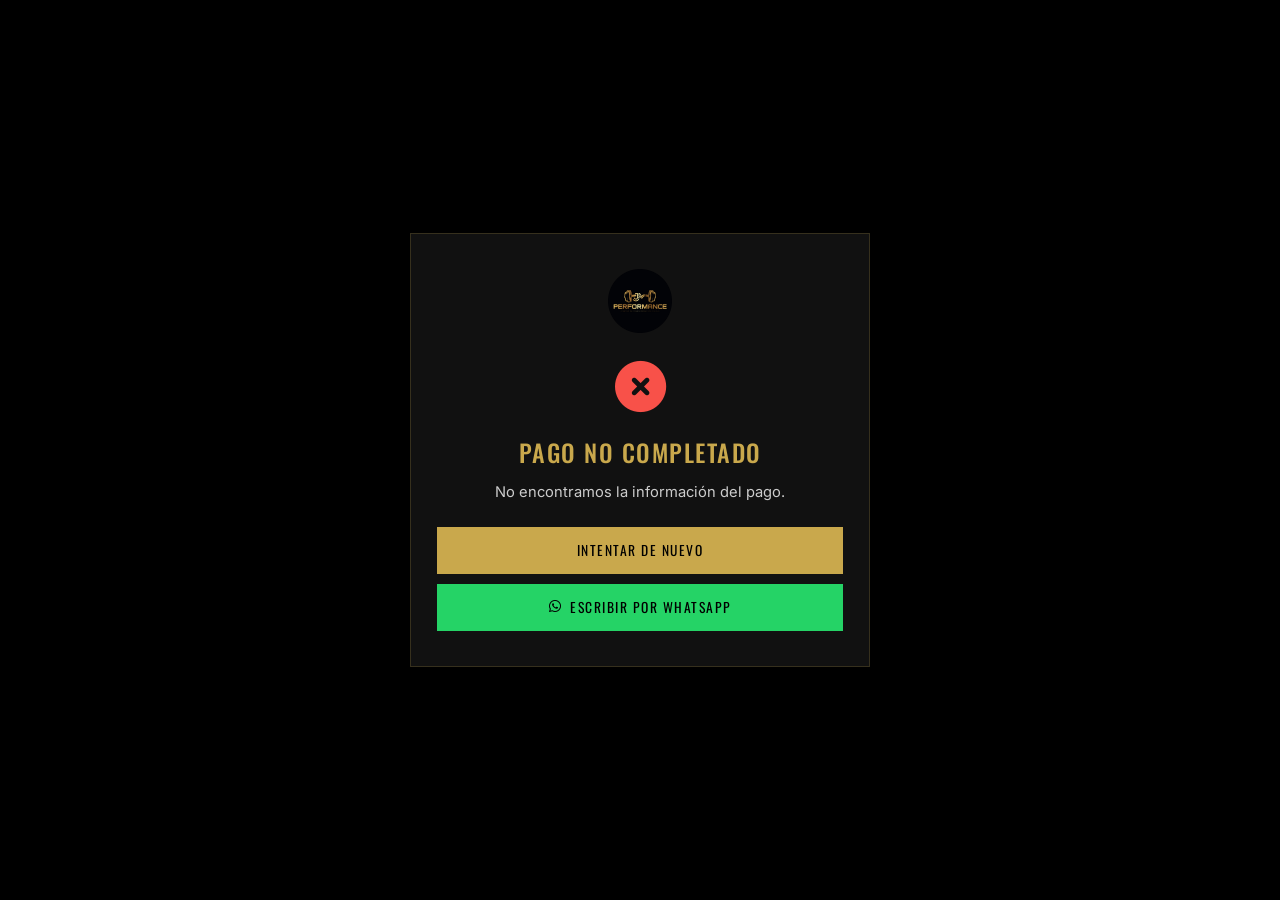
<file: pago.html>
<!DOCTYPE html>
<html lang="es">
<head>
<meta charset="UTF-8">
<meta name="viewport" content="width=device-width, initial-scale=1.0">
<meta name="robots" content="noindex, nofollow">
<title>Resultado del pago — JMPERFORMANCE</title>
<link rel="icon" href="logo.png?v=4">
<link href="https://fonts.googleapis.com/css2?family=Oswald:wght@400;500;600&family=Inter:wght@400;500;600&display=swap" rel="stylesheet">
<link rel="stylesheet" href="https://cdnjs.cloudflare.com/ajax/libs/font-awesome/6.5.1/css/all.min.css">
<style>
*,*::before,*::after{margin:0;padding:0;box-sizing:border-box}
:root{--gold:#C9A84C;--gold-light:#E2C97E;--card:#111;--line:rgba(201,168,76,.2);--gray:#8a8a8a;--light:#f0f0f0;--ok:#3fb950;--bad:#f85149}
body{font-family:'Inter',sans-serif;background:#000;color:var(--light);min-height:100vh;display:flex;align-items:center;justify-content:center;padding:1rem;-webkit-font-smoothing:antialiased}
.box{background:var(--card);border:1px solid var(--line);max-width:460px;width:100%;padding:2.2rem 1.6rem;text-align:center}
.box img{height:64px;margin-bottom:1.2rem}
.icon{font-size:3.2rem;margin-bottom:1rem}
.icon.ok{color:var(--ok)}.icon.bad{color:var(--bad)}.icon.wait{color:var(--gold)}
h1{font-family:'Oswald',sans-serif;letter-spacing:1.5px;text-transform:uppercase;font-weight:500;font-size:1.5rem;color:var(--gold);margin-bottom:.6rem}
p{color:#ccc;font-size:.92rem;line-height:1.65;margin-bottom:.8rem}
.kv{display:grid;grid-template-columns:auto 1fr;gap:.35rem 1rem;text-align:left;background:#0a0a0a;border:1px solid #222;padding:1rem;margin:1.2rem 0;font-size:.88rem}
.kv span{color:var(--gray)}
.btn{display:inline-flex;align-items:center;justify-content:center;gap:.5rem;background:var(--gold);color:#000;text-decoration:none;font-family:'Oswald',sans-serif;letter-spacing:1.5px;text-transform:uppercase;font-size:.85rem;padding:.85rem 1.4rem;width:100%;margin-top:.6rem;border:none;cursor:pointer}
.btn:hover{background:var(--gold-light)}
.btn.ghost{background:transparent;color:var(--light);border:1px solid #333}
.btn.wa{background:#25D366}
.small{font-size:.78rem;color:var(--gray)}
</style>
</head>
<body>
<div class="box" id="box">
  <img src="logo.png?v=4" alt="JMPerformance">
  <div class="icon wait"><i class="fa-solid fa-spinner fa-spin"></i></div>
  <h1>Confirmando tu pago</h1>
  <p>No cierres esta ventana. Esto toma solo unos segundos.</p>
</div>
<script>
const esc=s=>String(s??'').replace(/[&<>"']/g,c=>({'&':'&amp;','<':'&lt;','>':'&gt;','"':'&quot;',"'":'&#39;'}[c]));
const fmtD=s=>{if(!s)return'—';const[y,m,d]=s.split('-');return d+'/'+m+'/'+y};
const WA='https://wa.me/593982872737?text=';
const q=new URLSearchParams(location.search);
const params={id:q.get('id'),clientTransactionId:q.get('clientTransactionId')||q.get('clientTxId'),cancelado:q.get('cancelado')?1:0};

function render(icon,cls,title,html){
  document.getElementById('box').innerHTML=`<img src="logo.png?v=4" alt="JMPerformance"><div class="icon ${cls}"><i class="fa-solid ${icon}"></i></div><h1>${title}</h1>${html}`;
}
function fail(msg,code){
  render('fa-circle-xmark','bad','Pago no completado',`<p>${esc(msg||'El pago no se completó.')}</p>
    ${code?`<p class="small">Código de orden: <strong>${esc(code)}</strong></p>`:''}
    <a class="btn" href="index.html#preventa">Intentar de nuevo</a>
    <a class="btn wa" href="${WA+encodeURIComponent('Hola, tuve un problema con mi pago en línea'+(code?'. Código: '+code:''))}" target="_blank" rel="noopener"><i class="fa-brands fa-whatsapp"></i> Escribir por WhatsApp</a>`);
}

async function confirmPay(tries){
  if(!params.clientTransactionId){fail('No encontramos la información del pago.');return}
  let r,j={};
  try{r=await fetch('/api/pay-confirm',{method:'POST',headers:{'Content-Type':'application/json'},body:JSON.stringify(params)});j=await r.json()}
  catch(e){if(tries<4)return setTimeout(()=>confirmPay(tries+1),2000);fail('No pudimos conectar con el servidor. Si se te cobró, escríbenos por WhatsApp.',params.clientTransactionId);return}
  if(j.status==='processing'&&tries<6)return setTimeout(()=>confirmPay(tries+1),2000);
  if(j.status==='paid'){
    render('fa-circle-check','ok','¡Pago aprobado!',`<p>Bienvenido a JMPERFORMANCE, <strong>${esc((j.name||'').split(' ')[0])}</strong>.</p>
      <div class="kv"><span>Plan</span><strong>${esc(j.plan)}</strong><span>Total pagado</span><strong>$${Number(j.amount).toFixed(2)}</strong><span>Vigente hasta</span><strong>${fmtD(j.end_date)}</strong><span>Usuario</span><strong>${esc(j.email)}</strong><span>Código</span><strong>${esc(j.orderId)}</strong></div>
      ${j.setPasswordUrl
        ?`<p>Tu cuenta ya está creada. <strong>Crea tu contraseña</strong> y descarga la app JMPerformance para ver tu código QR de ingreso, tu membresía y tu rutina.</p><a class="btn" href="${esc(j.setPasswordUrl)}"><i class="fa-solid fa-key"></i> Crear mi contraseña</a><p class="small" style="margin-top:.8rem">Este enlace funciona una sola vez. Si lo pierdes, usa "¿Olvidaste tu contraseña?" en el portal.</p>`
        :`<a class="btn" href="portal.html?app"><i class="fa-solid fa-mobile-screen-button"></i> Abrir mi cuenta y descargar la app</a>${j.newAccount?'<p class="small" style="margin-top:.8rem">Para entrar por primera vez usa "¿Olvidaste tu contraseña?" con tu correo.</p>':''}`}
      <a class="btn ghost" href="index.html">Volver al inicio</a>`);
    try{window.gtag&&gtag('event','purchase',{value:j.amount,currency:'USD',transaction_id:j.orderId})}catch(_){}
    return;
  }
  if(j.status==='canceled'){fail('Cancelaste el pago o fue rechazado. No se realizó ningún cobro.',j.orderId);return}
  if(j.approved){render('fa-triangle-exclamation','wait','Pago recibido',`<p>${esc(j.error)}</p><a class="btn wa" href="${WA+encodeURIComponent('Hola, pagué en línea y necesito activar mi membresía. Código: '+j.orderId)}" target="_blank" rel="noopener"><i class="fa-brands fa-whatsapp"></i> Escribir por WhatsApp</a>`);return}
  fail(j.error,j.orderId||params.clientTransactionId);
}
confirmPay(0);
</script>
</body>
</html>
</file>
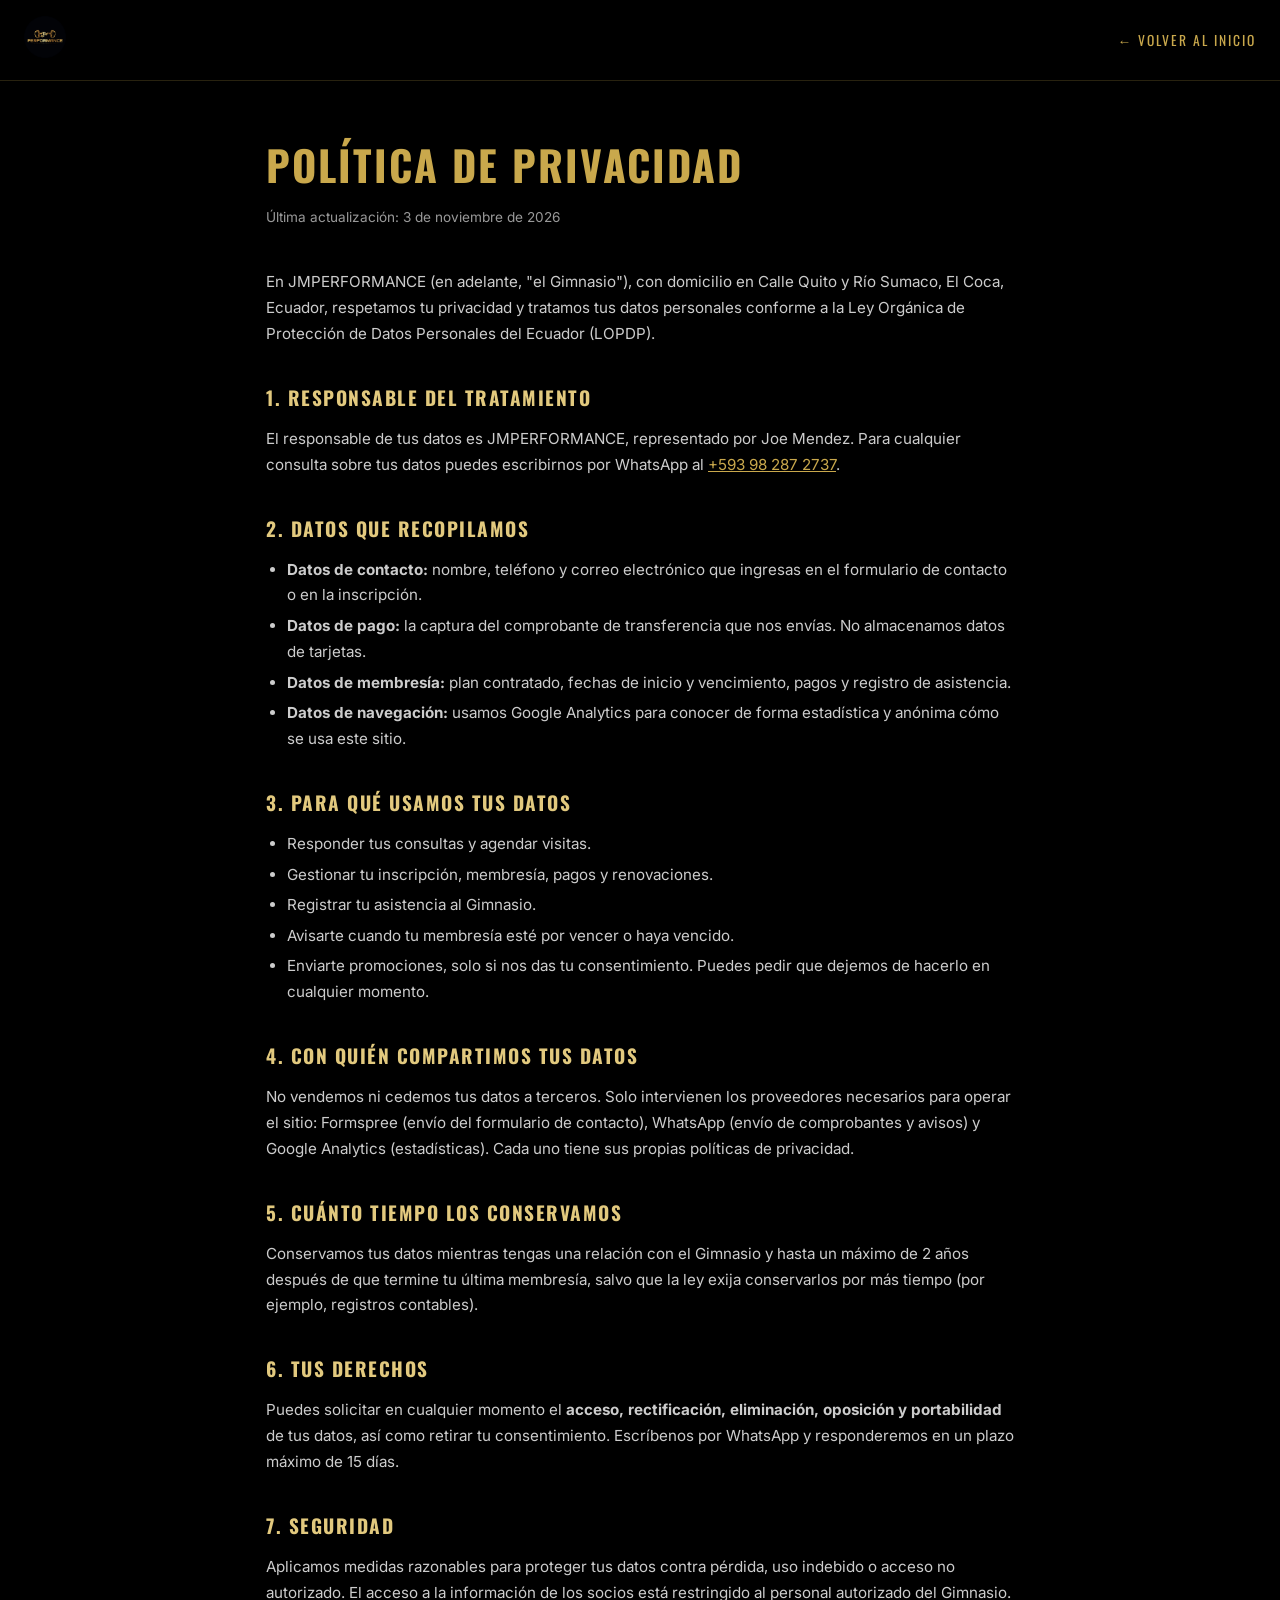
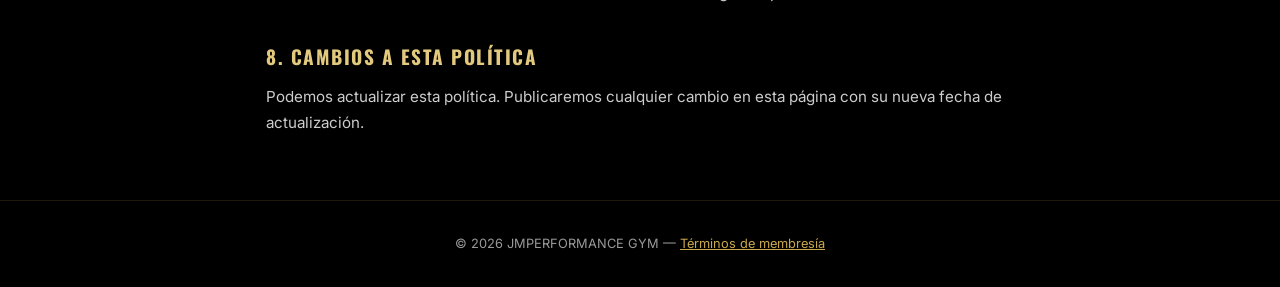
<file: privacidad.html>
<!DOCTYPE html>
<html lang="es">
<head>
<meta charset="UTF-8">
<meta name="viewport" content="width=device-width, initial-scale=1.0">
<title>Política de Privacidad — JMPERFORMANCE</title>
<meta name="description" content="Cómo JMPERFORMANCE recopila, usa y protege los datos personales de sus clientes.">
<link rel="icon" href="logo.png?v=4">
<link href="https://fonts.googleapis.com/css2?family=Oswald:wght@400;500;600&family=Inter:wght@400;500&display=swap" rel="stylesheet">
<link rel="stylesheet" href="legal.css">
</head>
<body>
<nav class="legal-nav">
  <a href="index.html"><img src="logo.png?v=4" alt="JMPerformance"></a>
  <a href="index.html">← Volver al inicio</a>
</nav>
<main>
  <h1>Política de Privacidad</h1>
  <p class="updated">Última actualización: 3 de noviembre de 2026</p>

  <p>En JMPERFORMANCE (en adelante, "el Gimnasio"), con domicilio en Calle Quito y Río Sumaco, El Coca, Ecuador, respetamos tu privacidad y tratamos tus datos personales conforme a la Ley Orgánica de Protección de Datos Personales del Ecuador (LOPDP).</p>

  <h2>1. Responsable del tratamiento</h2>
  <p>El responsable de tus datos es JMPERFORMANCE, representado por Joe Mendez. Para cualquier consulta sobre tus datos puedes escribirnos por WhatsApp al <a href="https://wa.me/593982872737">+593 98 287 2737</a>.</p>

  <h2>2. Datos que recopilamos</h2>
  <ul>
    <li><strong>Datos de contacto:</strong> nombre, teléfono y correo electrónico que ingresas en el formulario de contacto o en la inscripción.</li>
    <li><strong>Datos de pago:</strong> la captura del comprobante de transferencia que nos envías. No almacenamos datos de tarjetas.</li>
    <li><strong>Datos de membresía:</strong> plan contratado, fechas de inicio y vencimiento, pagos y registro de asistencia.</li>
    <li><strong>Datos de navegación:</strong> usamos Google Analytics para conocer de forma estadística y anónima cómo se usa este sitio.</li>
  </ul>

  <h2>3. Para qué usamos tus datos</h2>
  <ul>
    <li>Responder tus consultas y agendar visitas.</li>
    <li>Gestionar tu inscripción, membresía, pagos y renovaciones.</li>
    <li>Registrar tu asistencia al Gimnasio.</li>
    <li>Avisarte cuando tu membresía esté por vencer o haya vencido.</li>
    <li>Enviarte promociones, solo si nos das tu consentimiento. Puedes pedir que dejemos de hacerlo en cualquier momento.</li>
  </ul>

  <h2>4. Con quién compartimos tus datos</h2>
  <p>No vendemos ni cedemos tus datos a terceros. Solo intervienen los proveedores necesarios para operar el sitio: Formspree (envío del formulario de contacto), WhatsApp (envío de comprobantes y avisos) y Google Analytics (estadísticas). Cada uno tiene sus propias políticas de privacidad.</p>

  <h2>5. Cuánto tiempo los conservamos</h2>
  <p>Conservamos tus datos mientras tengas una relación con el Gimnasio y hasta un máximo de 2 años después de que termine tu última membresía, salvo que la ley exija conservarlos por más tiempo (por ejemplo, registros contables).</p>

  <h2>6. Tus derechos</h2>
  <p>Puedes solicitar en cualquier momento el <strong>acceso, rectificación, eliminación, oposición y portabilidad</strong> de tus datos, así como retirar tu consentimiento. Escríbenos por WhatsApp y responderemos en un plazo máximo de 15 días.</p>

  <h2>7. Seguridad</h2>
  <p>Aplicamos medidas razonables para proteger tus datos contra pérdida, uso indebido o acceso no autorizado. El acceso a la información de los socios está restringido al personal autorizado del Gimnasio.</p>

  <h2>8. Cambios a esta política</h2>
  <p>Podemos actualizar esta política. Publicaremos cualquier cambio en esta página con su nueva fecha de actualización.</p>
</main>
<footer>© 2026 JMPERFORMANCE GYM — <a href="terminos.html">Términos de membresía</a></footer>
</body>
</html>
</file>
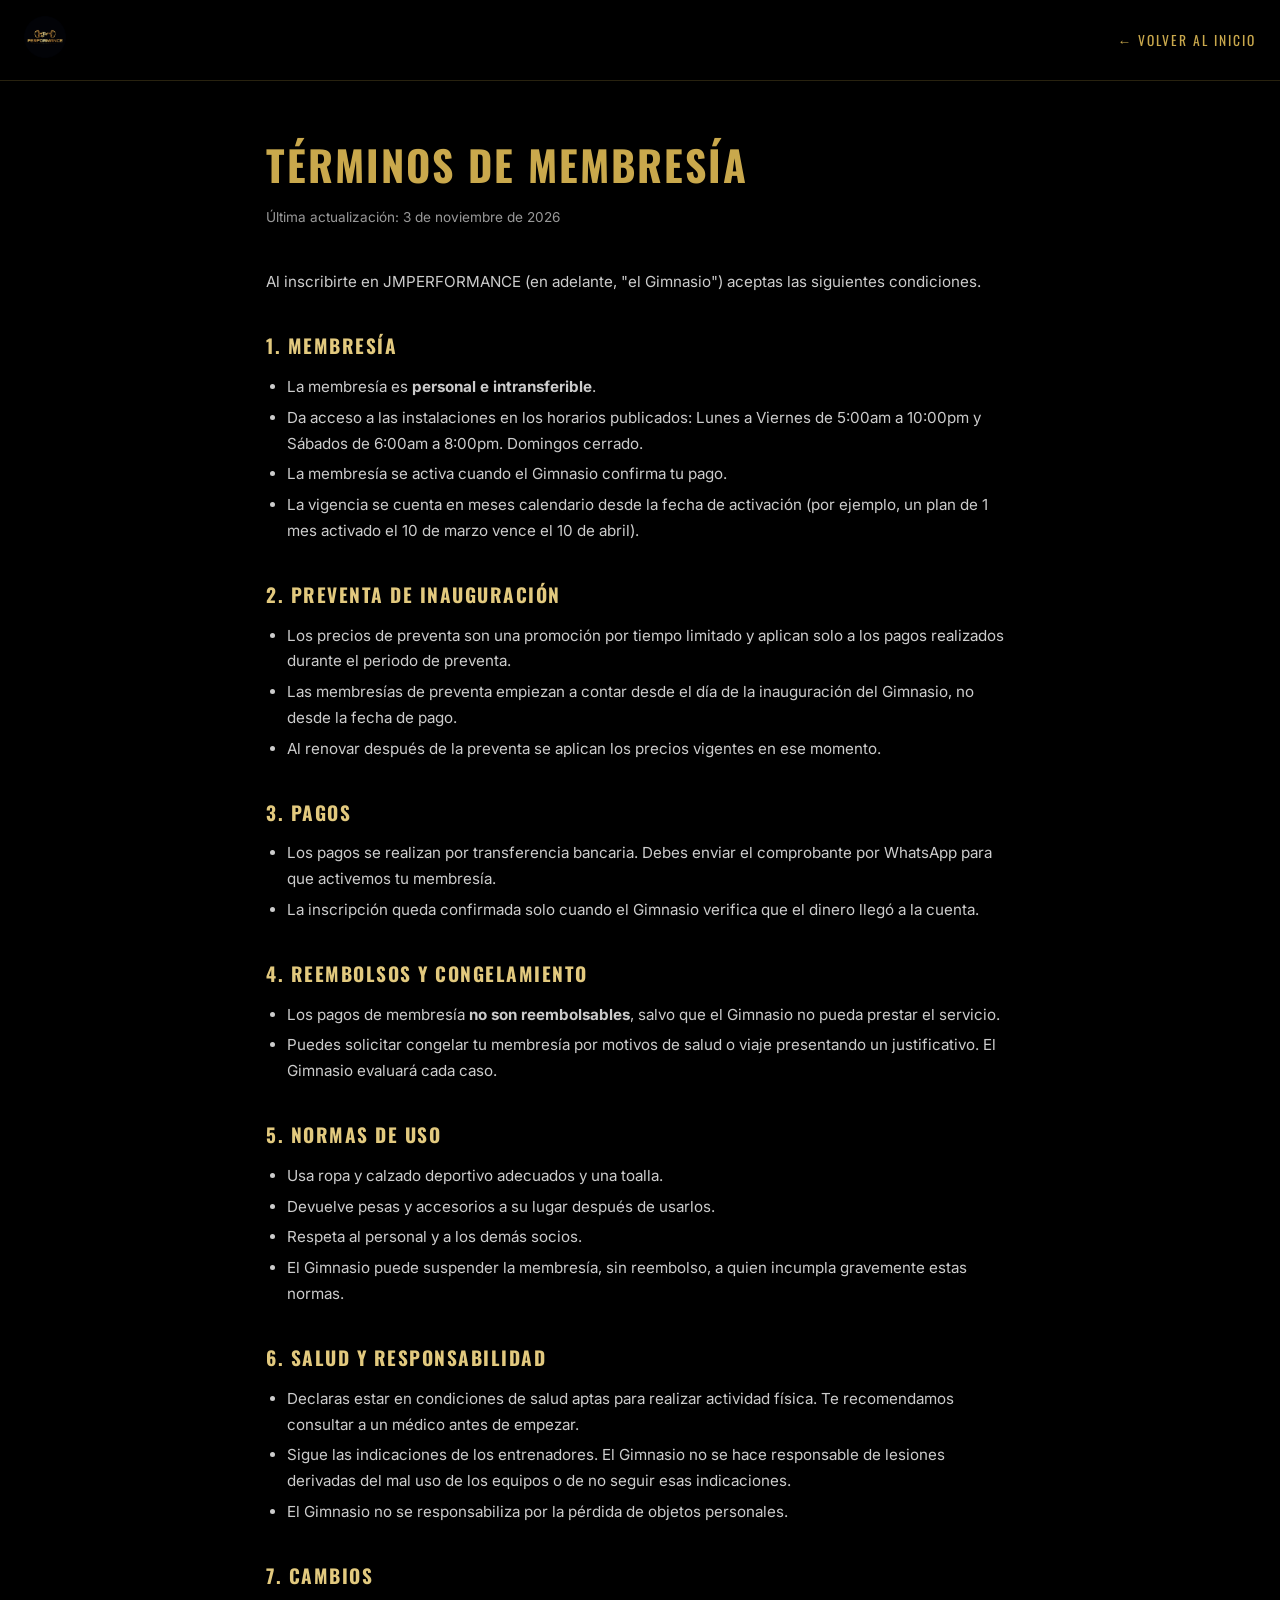
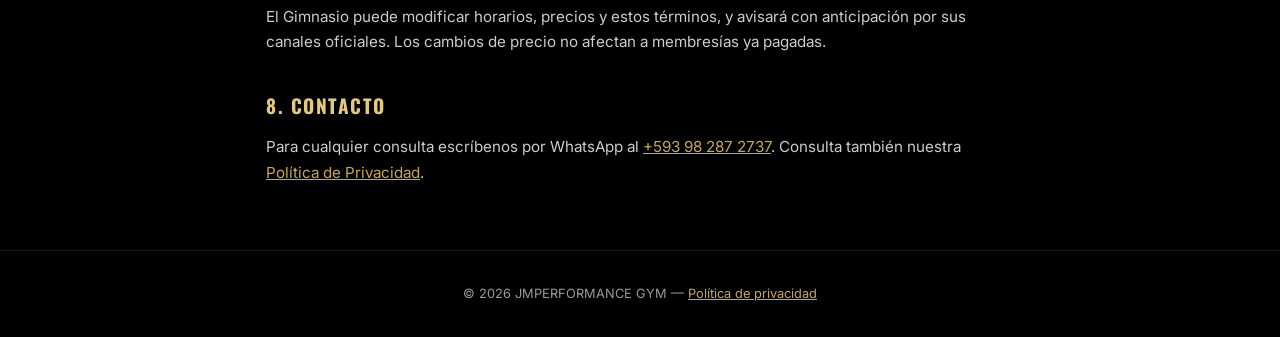
<file: terminos.html>
<!DOCTYPE html>
<html lang="es">
<head>
<meta charset="UTF-8">
<meta name="viewport" content="width=device-width, initial-scale=1.0">
<title>Términos de Membresía — JMPERFORMANCE</title>
<meta name="description" content="Condiciones de uso de las membresías y la preventa de JMPERFORMANCE.">
<link rel="icon" href="logo.png?v=4">
<link href="https://fonts.googleapis.com/css2?family=Oswald:wght@400;500;600&family=Inter:wght@400;500&display=swap" rel="stylesheet">
<link rel="stylesheet" href="legal.css">
</head>
<body>
<nav class="legal-nav">
  <a href="index.html"><img src="logo.png?v=4" alt="JMPerformance"></a>
  <a href="index.html">← Volver al inicio</a>
</nav>
<main>
  <h1>Términos de Membresía</h1>
  <p class="updated">Última actualización: 3 de noviembre de 2026</p>

  <p>Al inscribirte en JMPERFORMANCE (en adelante, "el Gimnasio") aceptas las siguientes condiciones.</p>

  <h2>1. Membresía</h2>
  <ul>
    <li>La membresía es <strong>personal e intransferible</strong>.</li>
    <li>Da acceso a las instalaciones en los horarios publicados: Lunes a Viernes de 5:00am a 10:00pm y Sábados de 6:00am a 8:00pm. Domingos cerrado.</li>
    <li>La membresía se activa cuando el Gimnasio confirma tu pago.</li>
    <li>La vigencia se cuenta en meses calendario desde la fecha de activación (por ejemplo, un plan de 1 mes activado el 10 de marzo vence el 10 de abril).</li>
  </ul>

  <h2>2. Preventa de inauguración</h2>
  <ul>
    <li>Los precios de preventa son una promoción por tiempo limitado y aplican solo a los pagos realizados durante el periodo de preventa.</li>
    <li>Las membresías de preventa empiezan a contar desde el día de la inauguración del Gimnasio, no desde la fecha de pago.</li>
    <li>Al renovar después de la preventa se aplican los precios vigentes en ese momento.</li>
  </ul>

  <h2>3. Pagos</h2>
  <ul>
    <li>Los pagos se realizan por transferencia bancaria. Debes enviar el comprobante por WhatsApp para que activemos tu membresía.</li>
    <li>La inscripción queda confirmada solo cuando el Gimnasio verifica que el dinero llegó a la cuenta.</li>
  </ul>

  <h2>4. Reembolsos y congelamiento</h2>
  <ul>
    <li>Los pagos de membresía <strong>no son reembolsables</strong>, salvo que el Gimnasio no pueda prestar el servicio.</li>
    <li>Puedes solicitar congelar tu membresía por motivos de salud o viaje presentando un justificativo. El Gimnasio evaluará cada caso.</li>
  </ul>

  <h2>5. Normas de uso</h2>
  <ul>
    <li>Usa ropa y calzado deportivo adecuados y una toalla.</li>
    <li>Devuelve pesas y accesorios a su lugar después de usarlos.</li>
    <li>Respeta al personal y a los demás socios.</li>
    <li>El Gimnasio puede suspender la membresía, sin reembolso, a quien incumpla gravemente estas normas.</li>
  </ul>

  <h2>6. Salud y responsabilidad</h2>
  <ul>
    <li>Declaras estar en condiciones de salud aptas para realizar actividad física. Te recomendamos consultar a un médico antes de empezar.</li>
    <li>Sigue las indicaciones de los entrenadores. El Gimnasio no se hace responsable de lesiones derivadas del mal uso de los equipos o de no seguir esas indicaciones.</li>
    <li>El Gimnasio no se responsabiliza por la pérdida de objetos personales.</li>
  </ul>

  <h2>7. Cambios</h2>
  <p>El Gimnasio puede modificar horarios, precios y estos términos, y avisará con anticipación por sus canales oficiales. Los cambios de precio no afectan a membresías ya pagadas.</p>

  <h2>8. Contacto</h2>
  <p>Para cualquier consulta escríbenos por WhatsApp al <a href="https://wa.me/593982872737">+593 98 287 2737</a>. Consulta también nuestra <a href="privacidad.html">Política de Privacidad</a>.</p>
</main>
<footer>© 2026 JMPERFORMANCE GYM — <a href="privacidad.html">Política de privacidad</a></footer>
</body>
</html>
</file>
<file: legal.css>
*,*::before,*::after{margin:0;padding:0;box-sizing:border-box}
:root{--gold:#C9A84C;--gold-light:#E2C97E;--black:#000;--dark-card:#111;--gray:#999;--light:#f0f0f0}
body{font-family:'Inter',sans-serif;background:var(--black);color:var(--light);line-height:1.7;-webkit-font-smoothing:antialiased}
.legal-nav{display:flex;align-items:center;justify-content:space-between;padding:1rem 1.5rem;border-bottom:1px solid rgba(201,168,76,.2)}
.legal-nav img{height:42px}
.legal-nav a{color:var(--gold);text-decoration:none;font-family:'Oswald',sans-serif;letter-spacing:2px;font-size:.85rem;text-transform:uppercase}
main{max-width:780px;margin:0 auto;padding:3rem 1rem 4rem}
h1{font-family:'Oswald',sans-serif;font-size:clamp(1.8rem,5vw,2.6rem);letter-spacing:2px;text-transform:uppercase;color:var(--gold);margin-bottom:.4rem}
.updated{color:var(--gray);font-size:.85rem;margin-bottom:2.5rem}
h2{font-family:'Oswald',sans-serif;font-size:1.2rem;letter-spacing:1.5px;text-transform:uppercase;color:var(--gold-light);margin:2.2rem 0 .7rem}
p,li{color:#ccc;font-size:.95rem}
ul{padding-left:1.3rem;margin:.5rem 0}
li{margin:.3rem 0}
a{color:var(--gold)}
footer{text-align:center;color:var(--gray);font-size:.8rem;padding:2rem 1rem;border-top:1px solid rgba(201,168,76,.15)}
</file>
